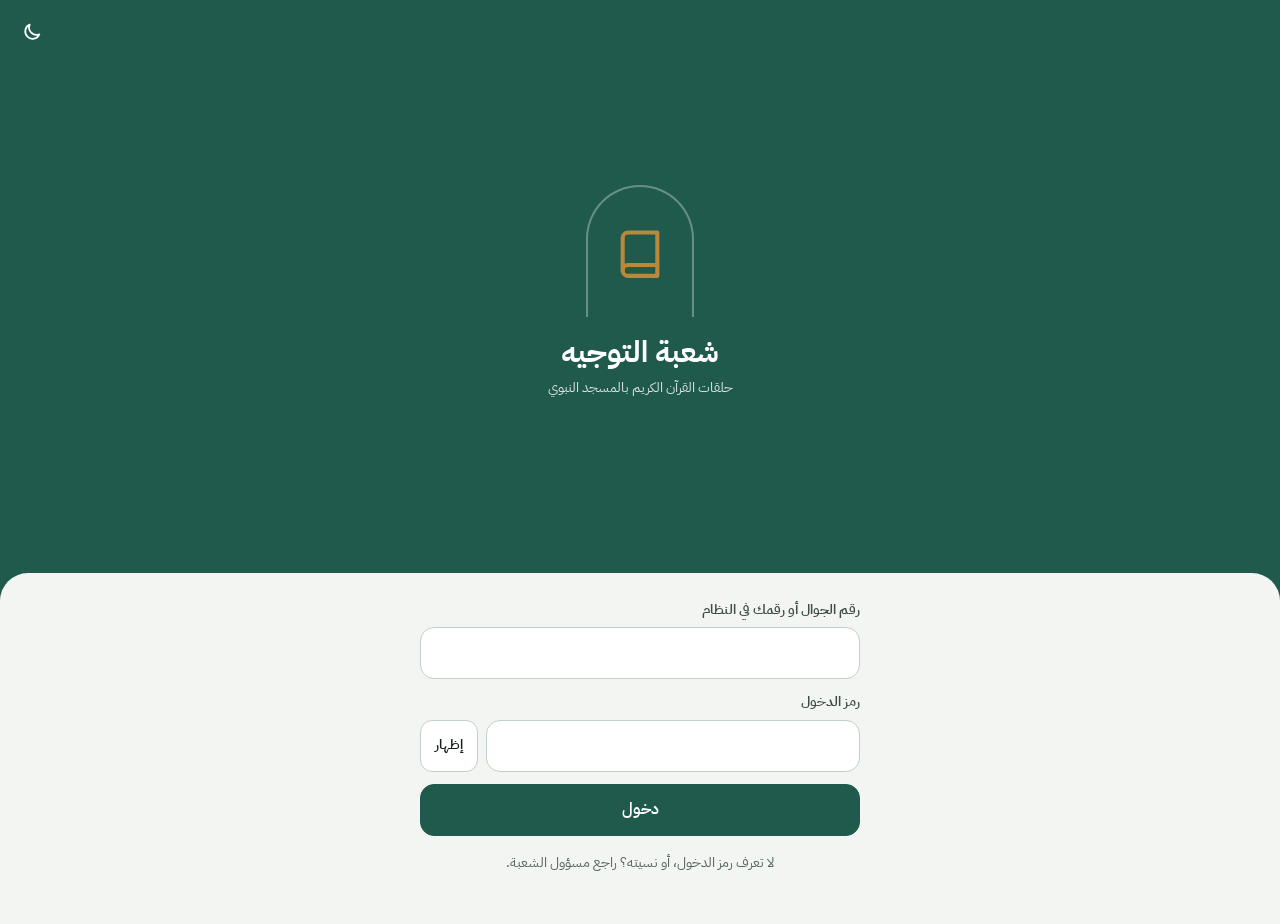
<file: index.html>
<!doctype html>
<html lang="ar" dir="rtl">
<head>
<meta charset="utf-8">
<meta name="tawjeeh-version" content="e7dfb1d891b5">
<meta name="viewport" content="width=device-width, initial-scale=1, viewport-fit=cover">
<meta name="theme-color" content="#1f5a4c">
<meta name="robots" content="noindex, nofollow">
<title>شعبة التوجيه</title>
<script>/* النهاري هو الأصل؛ الليلي فقط إن اختاره المستخدم من قبل (يُطبَّق قبل الرسم لتجنّب الوميض) */
try{if(localStorage.getItem('tawjeeh.theme')==='dark'){document.documentElement.dataset.theme='dark';document.querySelector('meta[name=theme-color]').content='#122a23'}}catch(e){}</script>
<link rel="stylesheet" href="v/e7dfb1d891b5/tokens.css">
<link rel="stylesheet" href="v/e7dfb1d891b5/style.css">
<link rel="modulepreload" href="v/e7dfb1d891b5/js/core.js">
<link rel="modulepreload" href="v/e7dfb1d891b5/js/version.js">
<link rel="modulepreload" href="v/e7dfb1d891b5/js/icons.js">
<link rel="modulepreload" href="v/e7dfb1d891b5/js/ctx.js">
<link rel="modulepreload" href="v/e7dfb1d891b5/js/home.js">
<link rel="modulepreload" href="v/e7dfb1d891b5/js/tlist.js">
<link rel="modulepreload" href="v/e7dfb1d891b5/js/sup_home.js">
<link rel="modulepreload" href="v/e7dfb1d891b5/js/queries.js">
<link rel="modulepreload" href="v/e7dfb1d891b5/js/charts.js">
<link rel="preload" href="v/e7dfb1d891b5/fonts/plex-arabic-400.woff2" as="font" type="font/woff2" crossorigin>
<script src="v/e7dfb1d891b5/config.js"></script>
<script>/* المرحلة 10ب: فتح الاتصال الآمن بخادم القاعدة مبكراً، بالتوازي مع تحميل ملفات الواجهة */
try{var l=document.createElement('link');l.rel='preconnect';l.href=window.TAWJEEH_CONFIG.url;l.crossOrigin='anonymous';document.head.appendChild(l)}catch(e){}</script>
</head>
<body>
<header id="top" hidden>
  <button id="back" class="icon" type="button" aria-label="رجوع" hidden><svg viewBox="0 0 24 24" width="24" height="24" fill="none" stroke="currentColor" stroke-width="2.2" stroke-linecap="round" stroke-linejoin="round" aria-hidden="true"><path d="M9 5l7 7-7 7"/></svg></button>
  <h1 id="title">شعبة التوجيه</h1>
  <span id="who"></span>
  <button id="theme" class="icon" type="button" aria-label="الوضع الليلي"></button>
</header>
<div id="ctx" hidden></div>
<div id="fnote" role="status" hidden></div>
<main id="view" tabindex="-1"><p class="loading" role="status">جارٍ التحميل…</p></main>
<nav id="nav" hidden aria-label="التنقل الرئيسي"></nav>
<div id="toasts" aria-live="polite"></div>
<noscript><p style="padding:20px">يلزم تفعيل الجافاسكربت لتشغيل الموقع.</p></noscript>
<script type="module" src="v/e7dfb1d891b5/js/app.js"></script>
</body>
</html>
</file>
<file: v/e7dfb1d891b5/tokens.css>
/* ملف الهوية الوحيد: الخط والألوان والمقاسات. مستوحى من «زياراتي» القديم.
   النهاري هو الأصل دائماً (حتى لو كان الجوال على الليلي)، والليلي باختيار المستخدم فقط: <html data-theme="dark"> */

/* الخط داخل الموقع: IBM Plex Sans Arabic (رخصة OFL في fonts/OFL.txt). ثلاثة أوزان، والنص يظهر فوراً بخط النظام حتى يكتمل */
@font-face{font-family:"Plex Arabic";font-style:normal;font-weight:400;font-display:swap;src:url(fonts/plex-arabic-400.woff2) format("woff2");
  unicode-range:U+0600-06FF,U+0750-077F,U+0870-088E,U+0890-0891,U+0897-08E1,U+08E3-08FF,U+200C-200E,U+2010-2011,U+204F,U+2E41,U+FB50-FDFF,U+FE70-FE74,U+FE76-FEFC}
@font-face{font-family:"Plex Arabic";font-style:normal;font-weight:600;font-display:swap;src:url(fonts/plex-arabic-600.woff2) format("woff2");
  unicode-range:U+0600-06FF,U+0750-077F,U+0870-088E,U+0890-0891,U+0897-08E1,U+08E3-08FF,U+200C-200E,U+2010-2011,U+204F,U+2E41,U+FB50-FDFF,U+FE70-FE74,U+FE76-FEFC}
@font-face{font-family:"Plex Arabic";font-style:normal;font-weight:700;font-display:swap;src:url(fonts/plex-arabic-700.woff2) format("woff2");
  unicode-range:U+0600-06FF,U+0750-077F,U+0870-088E,U+0890-0891,U+0897-08E1,U+08E3-08FF,U+200C-200E,U+2010-2011,U+204F,U+2E41,U+FB50-FDFF,U+FE70-FE74,U+FE76-FEFC}
@font-face{font-family:"Plex Arabic";font-style:normal;font-weight:400;font-display:swap;src:url(fonts/plex-latin-400.woff2) format("woff2");
  unicode-range:U+0000-00FF,U+2000-206F,U+2212,U+FEFF}
@font-face{font-family:"Plex Arabic";font-style:normal;font-weight:600;font-display:swap;src:url(fonts/plex-latin-600.woff2) format("woff2");
  unicode-range:U+0000-00FF,U+2000-206F,U+2212,U+FEFF}
@font-face{font-family:"Plex Arabic";font-style:normal;font-weight:700;font-display:swap;src:url(fonts/plex-latin-700.woff2) format("woff2");
  unicode-range:U+0000-00FF,U+2000-206F,U+2212,U+FEFF}

:root{
  color-scheme:light;
  --font:"Plex Arabic",system-ui,-apple-system,"SF Arabic","Geeza Pro","Noto Sans Arabic","Segoe UI",Tahoma,sans-serif;

  /* الأساس: الأخضر المسجدي والذهبي من القديم */
  --brand:#1f5a4c; --brand-2:#246b58; --brand-ink:#ffffff; --brand-soft:#e2eee9; --brand-deep:#163f35;
  --bar:#1f5a4c; --bar-ink:#ffffff; --bar-ink-2:rgba(255,255,255,.82);
  --gold:#b8893b; --gold-soft:#f6eddc; --gold-ink:#6e4e14;

  /* الورق والسطوح والحبر */
  --paper:#f3f5f2; --surface:#ffffff; --surface-2:#f8faf8; --sunk:#e9eeeb;
  --ink:#15211d; --ink-2:#3d4c45; --ink-3:#56655e; --line:#dde5e1; --line-2:#c3cfc9;

  /* ألوان الحالة (كل لون نص على خلفيته الناعمة ≥ 4.5:1) */
  --ok:#17703d;  --ok-soft:#e1f2e7;
  --warn:#7f5200; --warn-soft:#fbefdc;
  --bad:#b02a20; --bad-soft:#fbe6e3;
  --info:#1a56ad; --info-soft:#e3edfb;
  /* الاختيار المؤكد (زر التقييم المختار) وعدّاد مدة الزيارة (2026-11-25) */
  --sel:#17703d; --sel-ink:#ffffff; --sel-ring:#0f5a2f;
  --timer-over:#b45309; --timer-over-soft:#fdeedd;

  /* ألوان الرسوم */
  --ch-1:#2c7a64; --ch-2:#c8963f; --ch-3:#8fb5a8; --ch-4:#5b6a72; --ch-track:#e6ece9;

  /* المسافات والزوايا والظلال */
  --s1:4px; --s2:8px; --s3:12px; --s4:16px; --s5:20px; --s6:24px; --s8:32px;
  --r-s:10px; --r-m:16px; --r-l:22px; --r-xl:28px; --r-pill:999px;
  --shadow:0 1px 2px rgba(21,33,29,.05),0 6px 18px -10px rgba(21,33,29,.16);
  --shadow-lg:0 -10px 40px -10px rgba(21,33,29,.35);
  --scrim:rgba(10,20,17,.48);

  /* النصوص (واضحة للجوال) */
  --fs-xs:12.5px; --fs-s:14px; --fs-m:16px; --fs-l:17.5px; --fs-xl:20px; --fs-2xl:26px; --fs-3xl:44px;

  /* اللمس والهيكل */
  --tap:52px; --top-h:56px; --tab-h:64px; --maxw:640px;
  --safe-b:env(safe-area-inset-bottom,0px); --safe-t:env(safe-area-inset-top,0px);
  --dur:180ms; --ease:cubic-bezier(.2,.8,.3,1);
}

/* الليلي: باختيار المستخدم فقط */
:root[data-theme="dark"]{
  color-scheme:dark;
  --brand:#3e9c82; --brand-2:#6cc7aa; --brand-ink:#05140f; --brand-soft:#173a31; --brand-deep:#0f2a23;
  --bar:#122a23; --bar-ink:#e8f2ee; --bar-ink-2:rgba(232,242,238,.78);
  --gold:#d6a654; --gold-soft:#3a2d14; --gold-ink:#f2cd85;
  --paper:#0d1412; --surface:#151f1b; --surface-2:#1a2621; --sunk:#212e28;
  --ink:#e7efeb; --ink-2:#c3d0ca; --ink-3:#9aaba3; --line:#26342e; --line-2:#36473f;
  --ok:#6fd49c;  --ok-soft:#14331f;
  --warn:#f0bd5e; --warn-soft:#3a2b0e;
  --bad:#ff9087; --bad-soft:#3d1a17;
  --info:#8ab8ff; --info-soft:#15284a;
  --sel:#3fb874; --sel-ink:#04140b; --sel-ring:#8be3b2;
  --timer-over:#f6a04d; --timer-over-soft:#3b2410;
  --ch-1:#4fb393; --ch-2:#d9a957; --ch-3:#2f5c50; --ch-4:#7d8d95; --ch-track:#24312b;
  --shadow:0 1px 2px rgba(0,0,0,.3);
  --shadow-lg:0 -10px 40px -10px rgba(0,0,0,.7);
  --scrim:rgba(0,0,0,.6);
}
</file>
<file: v/e7dfb1d891b5/style.css>
/* المكونات. كل الألوان والمقاسات من tokens.css — لا قيم لونية مباشرة هنا إلا للضرورة. */
*{box-sizing:border-box;-webkit-tap-highlight-color:transparent}
html{font-size:16px;-webkit-text-size-adjust:100%;background:var(--paper)}
body{margin:0;background:var(--paper);color:var(--ink);font-family:var(--font);font-size:var(--fs-m);line-height:1.6;
  -webkit-font-smoothing:antialiased;text-rendering:optimizeLegibility;
  padding-bottom:calc(var(--tab-h) + var(--safe-b) + 20px)}
body.nonav{padding-bottom:24px}
button,input,select,textarea{font:inherit;color:inherit}
button{cursor:pointer}
h1,h2,h3{margin:0;line-height:1.4;font-weight:700}
h2{font-size:var(--fs-l)} h3{font-size:var(--fs-m)}
.card>b:first-child+.list-item{margin-top:6px}
p{margin:0 0 var(--s2)}
a{color:var(--brand-2)}
:focus-visible{outline:2.5px solid var(--gold);outline-offset:2px;border-radius:8px}
::selection{background:var(--brand-soft)}
.ico{display:inline-flex;flex:none;line-height:0}
[hidden]{display:none!important}
.sr{position:absolute!important;width:1px;height:1px;overflow:hidden;clip:rect(0 0 0 0);white-space:nowrap}

/* ---------- الشريط العلوي ---------- */
#top{position:sticky;top:0;z-index:30;display:flex;align-items:center;gap:var(--s1);background:var(--bar);color:var(--bar-ink);
  padding:var(--safe-t) var(--s2) 0;min-height:calc(var(--top-h) + var(--safe-t))}
#top h1{font-size:var(--fs-l);flex:1;min-width:0;white-space:nowrap;overflow:hidden;text-overflow:ellipsis;padding-inline-start:var(--s2)}
#top .icon{display:grid;place-items:center;background:transparent;border:0;color:inherit;width:var(--tap);height:var(--tap);flex:none;border-radius:14px;padding:0}
#top .icon:active{background:rgba(255,255,255,.14)}
#top #back:not([hidden])+h1{padding-inline-start:0}
body.on-home #who{display:none}
#who{font-size:var(--fs-xs);color:var(--bar-ink-2);max-width:34%;white-space:nowrap;overflow:hidden;text-overflow:ellipsis;font-weight:600}

/* ---------- المحتوى ---------- */
#view{max-width:var(--maxw);margin:0 auto;padding:var(--s4) var(--s4) var(--s5);outline:none;overflow-x:clip}
#view>div{animation:enter var(--dur) var(--ease)}
@keyframes enter{from{opacity:0;transform:translateY(6px)}to{opacity:1;transform:none}}
.section-h{display:flex;align-items:center;gap:var(--s2);margin:var(--s5) 0 var(--s2)}
.section-h h2{font-size:var(--fs-m);flex:1}
.section-h .link{font-size:var(--fs-s);font-weight:600;text-decoration:none;min-height:var(--tap);display:inline-flex;align-items:center}
.title-row{display:flex;align-items:center;justify-content:space-between;gap:var(--s2);margin:var(--s2) 0 var(--s3)}
.title-row h2{font-size:var(--fs-l)}

/* ---------- شريط التبويبات السفلي (كالقديم) ---------- */
#nav{position:fixed;bottom:0;left:50%;transform:translateX(-50%);width:100%;max-width:var(--maxw);z-index:30;display:flex;
  background:color-mix(in srgb,var(--surface) 92%,transparent);-webkit-backdrop-filter:blur(14px);backdrop-filter:blur(14px);
  border-top:1px solid var(--line);padding:4px 6px calc(4px + var(--safe-b))}
#nav a{flex:1;min-width:0;display:flex;flex-direction:column;align-items:center;justify-content:center;gap:2px;min-height:56px;position:relative;
  text-decoration:none;color:var(--ink-3);font-size:var(--fs-xs);font-weight:600;border-radius:14px}
#nav a .ico{transition:transform var(--dur) var(--ease)}
#nav a[aria-current="page"]{color:var(--brand-2)}
#nav a[aria-current="page"] .ico{transform:translateY(-1px)}
#nav a[aria-current="page"]::before{content:"";position:absolute;top:-5px;width:28px;height:3px;border-radius:0 0 4px 4px;background:var(--brand-2)}
#nav a:active{background:var(--sunk)}
#nav .nb{position:absolute;top:5px;inset-inline-end:calc(50% - 24px);min-width:18px;height:18px;border-radius:9px;background:var(--bad);color:#fff;
  font-size:11px;line-height:18px;text-align:center;padding:0 5px;font-weight:700}

/* ---------- البطاقات ---------- */
.card{background:var(--surface);border:1px solid var(--line);border-radius:var(--r-m);padding:var(--s4);margin:0 0 var(--s3);box-shadow:var(--shadow);min-width:0;overflow-wrap:anywhere}
.card h2{font-size:var(--fs-m);margin-bottom:var(--s2)}
.card.tap{cursor:pointer;transition:transform .12s,background var(--dur)}
.card.tap:active{transform:scale(.985);background:var(--surface-2)}
.card.flat{box-shadow:none}
.muted{color:var(--ink-3)}
.small{font-size:var(--fs-s)}
.xs{font-size:var(--fs-xs)}
.row{display:flex;gap:var(--s2);align-items:center;flex-wrap:wrap}
.row>*{min-width:0}
.row.between{justify-content:space-between}
.row.nowrap{flex-wrap:nowrap}
.grow{flex:1;min-width:0}
.stack>*+*{margin-top:var(--s2)}
.ellip{white-space:nowrap;overflow:hidden;text-overflow:ellipsis}
.tnum,.num{font-variant-numeric:tabular-nums}
.num{font-weight:700;direction:ltr;unicode-bidi:isolate;display:inline-block;max-width:100%;word-break:break-all}
.ltr{direction:ltr;unicode-bidi:isolate;display:inline-block}

/* ---------- الأزرار ---------- */
.btn{display:inline-flex;align-items:center;justify-content:center;gap:var(--s2);min-height:var(--tap);padding:10px 18px;border-radius:14px;
  border:1.5px solid var(--line-2);background:var(--surface);color:var(--ink);font-weight:600;font-size:var(--fs-m);cursor:pointer;
  text-align:center;text-decoration:none;line-height:1.35;transition:transform .1s,background var(--dur),opacity var(--dur)}
.btn:active{transform:scale(.97)}
.btn.primary{background:var(--brand);border-color:var(--brand);color:var(--brand-ink)}
.btn.soft{background:var(--brand-soft);border-color:transparent;color:var(--brand-2)}
.btn.gold{background:var(--gold);border-color:var(--gold);color:#fff}
.btn.danger{background:var(--bad-soft);border-color:transparent;color:var(--bad)}
.btn.ghost{background:transparent;border-color:transparent;color:var(--brand-2)}
.btn.block{display:flex;width:100%}
.btn.sm{padding:6px 14px;font-size:var(--fs-s);border-radius:12px}
.btn[disabled]{opacity:.5;pointer-events:none}
.btn .ico svg{width:20px;height:20px}
.btns{display:grid;grid-template-columns:repeat(auto-fit,minmax(132px,1fr));gap:var(--s2)}

/* ---------- الحقول ---------- */
.field{display:block;margin:0 0 var(--s3)}
.field>span{display:block;font-weight:600;margin-bottom:6px;font-size:var(--fs-s);color:var(--ink-2)}
.field small{display:block;color:var(--ink-3);margin-top:4px;font-size:var(--fs-xs)}
input[type=text],input[type=search],input[type=password],input[type=tel],input[type=date],input[type=time],input[type=number],select,textarea{
  width:100%;min-height:var(--tap);padding:10px 14px;border-radius:14px;border:1.5px solid var(--line-2);background-color:var(--surface);
  font-size:var(--fs-m);color:var(--ink);transition:border-color var(--dur),box-shadow var(--dur)}
input::placeholder,textarea::placeholder{color:var(--ink-3);opacity:1}
textarea{min-height:96px;line-height:1.6;resize:vertical}
input:focus,select:focus,textarea:focus{outline:none;border-color:var(--brand-2);box-shadow:0 0 0 3px color-mix(in srgb,var(--brand-2) 22%,transparent)}
input[type=search]{padding-inline-start:46px;-webkit-appearance:none;appearance:none;background-repeat:no-repeat;background-position:right 14px center;background-size:20px 20px;
  background-image:url("data:image/svg+xml,%3Csvg xmlns='http://www.w3.org/2000/svg' viewBox='0 0 24 24' fill='none' stroke='%2356655e' stroke-width='2' stroke-linecap='round'%3E%3Ccircle cx='11' cy='11' r='7'/%3E%3Cpath d='m20 20-3.5-3.5'/%3E%3C/svg%3E")}
input[type=search]::-webkit-search-decoration{-webkit-appearance:none}
select{-webkit-appearance:none;appearance:none;padding-inline-end:40px;text-overflow:ellipsis;background-repeat:no-repeat;background-position:left 14px center;background-size:16px 16px;
  background-image:url("data:image/svg+xml,%3Csvg xmlns='http://www.w3.org/2000/svg' viewBox='0 0 24 24' fill='none' stroke='%2356655e' stroke-width='2.4' stroke-linecap='round' stroke-linejoin='round'%3E%3Cpath d='m6 9 6 6 6-6'/%3E%3C/svg%3E")}
:root[data-theme="dark"] input[type=search]{background-image:url("data:image/svg+xml,%3Csvg xmlns='http://www.w3.org/2000/svg' viewBox='0 0 24 24' fill='none' stroke='%239aaba3' stroke-width='2' stroke-linecap='round'%3E%3Ccircle cx='11' cy='11' r='7'/%3E%3Cpath d='m20 20-3.5-3.5'/%3E%3C/svg%3E")}
:root[data-theme="dark"] select{background-image:url("data:image/svg+xml,%3Csvg xmlns='http://www.w3.org/2000/svg' viewBox='0 0 24 24' fill='none' stroke='%239aaba3' stroke-width='2.4' stroke-linecap='round' stroke-linejoin='round'%3E%3Cpath d='m6 9 6 6 6-6'/%3E%3C/svg%3E")}
.pwrow{display:flex;gap:var(--s2)}.pwrow input{flex:1;min-width:0}
.filters{display:grid;grid-template-columns:repeat(2,minmax(0,1fr));gap:var(--s2);margin-bottom:var(--s2)}
.filters>*,.filters .field>*{min-width:0;max-width:100%}
.filters .full{grid-column:1/-1}
.filters select{font-size:var(--fs-s);font-weight:600}
@media(min-width:620px){.filters{grid-template-columns:repeat(4,1fr)}.filters .full{grid-column:span 2}}
.filters.f3{grid-template-columns:repeat(3,minmax(0,1fr))}
.filters.f3 select{padding-inline:10px 30px;background-position:left 10px center;background-size:14px 14px;font-size:13.5px}
@media(min-width:620px){.filters.f3{grid-template-columns:2fr 1fr 1fr 1fr}.filters.f3 .full{grid-column:auto}}
input[type=checkbox]{width:26px;height:26px;flex:none;accent-color:var(--brand)}
.check{display:inline-flex;align-items:center;justify-content:center;gap:var(--s2);min-width:var(--tap);min-height:var(--tap);cursor:pointer;font-weight:600}

/* ---------- الشرائح: مساحة لمس 52 وحبة أنيقة بداخلها ---------- */
.chips{display:flex;gap:6px;overflow-x:auto;margin:0 calc(-1*var(--s4)) var(--s2);padding:0 var(--s4);scrollbar-width:none}
.chips::-webkit-scrollbar{display:none}
.chip{position:relative;isolation:isolate;flex:0 0 auto;min-height:var(--tap);padding:0 16px;border:0;background:none;cursor:pointer;
  font-weight:600;font-size:var(--fs-s);color:var(--ink-2);white-space:nowrap}
.chip::before{content:"";position:absolute;inset:7px 0;z-index:-1;border-radius:var(--r-pill);background:var(--surface);border:1.5px solid var(--line-2);transition:background var(--dur),border-color var(--dur)}
.chip[aria-pressed="true"],.chip[aria-selected="true"]{color:var(--brand-ink)}
.chip[aria-pressed="true"]::before,.chip[aria-selected="true"]::before{background:var(--brand);border-color:var(--brand)}

/* ---------- المقطّع: أنماط الصفحة (كالقديم) ---------- */
.seg{display:flex;gap:4px;background:var(--sunk);border-radius:16px;padding:4px;margin:0 0 var(--s3);overflow-x:auto;scrollbar-width:none}
.seg::-webkit-scrollbar{display:none}
.seg button{flex:1 0 auto;min-height:var(--tap);padding:0 14px;border:0;border-radius:12px;background:transparent;font-weight:600;font-size:var(--fs-s);
  color:var(--ink-2);white-space:nowrap;display:inline-flex;align-items:center;justify-content:center;gap:6px;transition:background var(--dur),color var(--dur)}
.seg button[aria-selected="true"]{background:var(--surface);color:var(--ink);box-shadow:0 1px 3px rgba(0,0,0,.12)}
.seg button .ico svg{width:18px;height:18px}
.seg.grid{display:grid;grid-template-columns:repeat(3,1fr);overflow:visible}
.seg.grid button{flex-direction:column;gap:2px;min-height:60px;padding:6px 4px;white-space:normal;line-height:1.3;font-size:var(--fs-xs)}
.seg.grid button .ico svg{width:20px;height:20px}

/* ---------- الشارات ---------- */
.badge{display:inline-flex;align-items:center;gap:4px;padding:2px 10px;border-radius:var(--r-pill);font-size:var(--fs-xs);font-weight:700;
  background:var(--brand-soft);color:var(--brand-2);max-width:100%;white-space:normal;overflow-wrap:anywhere;line-height:1.5}
.badge.ok{background:var(--ok-soft);color:var(--ok)}
.badge.warn{background:var(--warn-soft);color:var(--warn)}
.badge.bad{background:var(--bad-soft);color:var(--bad)}
.badge.info{background:var(--info-soft);color:var(--info)}
.badge.gray{background:var(--sunk);color:var(--ink-2)}
.dot{width:9px;height:9px;border-radius:50%;display:inline-block;flex:none}

/* ---------- بطاقات الأرقام ---------- */
.stats{display:grid;grid-template-columns:repeat(2,1fr);gap:10px;margin-bottom:var(--s3)}
@media(min-width:560px){.stats{grid-template-columns:repeat(3,1fr)}}
.stat{position:relative;display:flex;flex-direction:column;justify-content:flex-end;gap:2px;background:var(--surface);border:1px solid var(--line);border-radius:var(--r-m);
  padding:14px 14px 12px;min-height:104px;box-shadow:var(--shadow);text-decoration:none;color:inherit;overflow:hidden}
.stat b{font-size:var(--fs-2xl);line-height:1.15;font-weight:700;font-variant-numeric:tabular-nums;color:var(--ink)}
.stat span{color:var(--ink-3);font-size:var(--fs-s);font-weight:600;line-height:1.35}
.stat .ico{position:absolute;top:12px;inset-inline-start:12px;width:34px;height:34px;border-radius:11px;display:grid;place-items:center;background:var(--brand-soft);color:var(--brand-2)}
.stat .ico svg{width:19px;height:19px}
.stat.warn b{color:var(--warn)} .stat.warn .ico{background:var(--warn-soft);color:var(--warn)}
.stat.bad b{color:var(--bad)} .stat.bad .ico{background:var(--bad-soft);color:var(--bad)}
.stat.info .ico{background:var(--info-soft);color:var(--info)}
.stat.gold .ico{background:var(--gold-soft);color:var(--gold-ink)}
a.stat{transition:transform .12s}
a.stat:active{transform:scale(.97)}
a.stat::after{content:"";position:absolute;top:25px;left:18px;width:8px;height:8px;border-left:2px solid var(--ink-3);border-bottom:2px solid var(--ink-3);transform:rotate(45deg);opacity:.5}
.stats.two{grid-template-columns:repeat(2,1fr)}
.stats.compact{grid-template-columns:repeat(3,1fr);gap:8px}
.stats.compact .stat{min-height:0;padding:10px 10px 8px}
.stats.compact .stat b{font-size:var(--fs-xl)}
.stats.compact .stat span{font-size:var(--fs-xs)}
button.stat{font:inherit;text-align:start;cursor:pointer;min-height:var(--tap)}
button.stat[aria-pressed="true"]{border-color:var(--brand-2);box-shadow:inset 0 0 0 1.5px var(--brand-2)}

.bar{height:8px;border-radius:99px;background:var(--ch-track);overflow:hidden}
.bar>i{display:block;height:100%;border-radius:99px;background:var(--ch-1)}
.kv{display:grid;grid-template-columns:auto 1fr;gap:8px 14px;margin:var(--s1) 0}
.kv dt{color:var(--ink-3);font-size:var(--fs-s)}.kv dd{margin:0;font-weight:600;overflow-wrap:anywhere;min-width:0}
.list-item{padding:var(--s3) 0;border-top:1px solid var(--line);min-width:0;overflow-wrap:anywhere}
.list-item:first-child{border-top:0}
details{margin-top:var(--s2)}
details>summary{min-height:var(--tap);display:flex;align-items:center;gap:var(--s2);cursor:pointer;list-style:none;font-weight:600}
details>summary::-webkit-details-marker{display:none}
details>summary::after{content:"";width:8px;height:8px;border-inline-start:2px solid var(--ink-3);border-bottom:2px solid var(--ink-3);transform:rotate(-45deg);margin-inline-start:auto;transition:transform var(--dur)}
details[open]>summary::after{transform:rotate(135deg)}

/* ---------- صف الحلقة (من «إسناد المعلمين» القديم) ---------- */
.hq{display:flex;gap:var(--s3);align-items:flex-start}
.hq .no{flex:none;width:66px;text-align:center;font-weight:700;font-size:var(--fs-m);background:var(--surface-2);border:1px solid var(--line);
  border-radius:12px;padding:6px 4px 4px;font-variant-numeric:tabular-nums;line-height:1.25;word-break:break-all}
.hq .no small{display:block;font-size:11px;font-weight:600;color:var(--ink-3)}
.hq .no.mine{background:var(--ok-soft);border-color:transparent;color:var(--ok)}
.hq .no.free{background:var(--gold-soft);border-color:transparent;color:var(--gold-ink)}
.hq .no.off{background:var(--sunk);color:var(--ink-3)}
.hq .bd{flex:1;min-width:0}
.hq .ln{display:flex;gap:6px;align-items:baseline;font-size:var(--fs-s);line-height:1.6}
.hq .ln .k{color:var(--ink-3);flex:none}
.hq .ln b{font-weight:600;min-width:0;overflow-wrap:anywhere}
.hq .meta{font-size:var(--fs-xs);color:var(--ink-3);font-weight:600;margin-bottom:2px;display:flex;gap:6px;flex-wrap:wrap;align-items:center}
.hq .tags{display:flex;gap:4px;flex-wrap:wrap}
.missing{color:var(--bad);font-weight:700}
.free-t{color:var(--warn);font-weight:700}

/* ---------- المعلم ---------- */
.avatar{width:44px;height:44px;border-radius:50%;display:grid;place-items:center;font-weight:700;font-size:var(--fs-l);flex:none;
  background:var(--brand-soft);color:var(--brand-2)}
.avatar.w{background:var(--gold-soft);color:var(--gold-ink)}
.hchips{display:flex;flex-wrap:wrap;gap:6px;margin:var(--s2) 0 0}
.hchips span{font-size:var(--fs-xs);font-weight:600;background:var(--sunk);color:var(--ink-2);border-radius:9px;padding:3px 9px;font-variant-numeric:tabular-nums}
.hchips span.alt{background:var(--gold-soft);color:var(--gold-ink)}
.count-line{font-size:var(--fs-xs);color:var(--ink-3);font-weight:600;margin:0 2px var(--s2);min-height:20px}

/* ---------- قائمة «المزيد» ---------- */
.menu{background:var(--surface);border:1px solid var(--line);border-radius:var(--r-m);overflow:hidden;margin-bottom:var(--s3);box-shadow:var(--shadow)}
.menu>a,.menu>button{display:flex;align-items:center;gap:var(--s3);width:100%;min-height:64px;padding:10px var(--s4);border:0;border-bottom:1px solid var(--line);
  background:none;text-align:start;text-decoration:none;color:var(--ink);font-weight:600}
.menu>:last-child{border-bottom:0}
.menu>a:active,.menu>button:active{background:var(--surface-2)}
.menu .ic{width:40px;height:40px;border-radius:12px;display:grid;place-items:center;background:var(--brand-soft);color:var(--brand-2);flex:none}
.menu .ic.bad{background:var(--bad-soft);color:var(--bad)}
.menu .ic.gold{background:var(--gold-soft);color:var(--gold-ink)}
.menu .t{flex:1;min-width:0}
.menu .t small{display:block;font-weight:400;color:var(--ink-3);font-size:var(--fs-xs);line-height:1.5}
.menu .chev{color:var(--ink-3)}
.menu .danger{color:var(--bad)}

/* مفتاح التبديل */
.toggle{position:relative;width:52px;height:32px;border-radius:99px;background:var(--line-2);flex:none;transition:background var(--dur)}
.toggle::after{content:"";position:absolute;top:3px;right:3px;width:26px;height:26px;border-radius:50%;background:#fff;box-shadow:0 1px 3px rgba(0,0,0,.3);transition:right var(--dur) var(--ease)}
[aria-checked="true"] .toggle{background:var(--brand)}
[aria-checked="true"] .toggle::after{right:23px}

/* ---------- مفتاح الصلاحية والمصفوفة ---------- */
.switch{display:inline-flex;align-items:center;gap:var(--s2);min-height:var(--tap);min-width:112px;padding:6px 14px;border-radius:var(--r-pill);border:2px solid var(--line-2);
  background:var(--surface);font-weight:700;cursor:pointer;justify-content:center}
.switch.on{background:var(--ok-soft);border-color:var(--ok);color:var(--ok)}
.switch.off{background:var(--bad-soft);border-color:var(--bad);color:var(--bad)}
.switch .dot{width:14px;height:14px;border-radius:50%;background:currentColor}
.matrix{width:100%;border-collapse:separate;border-spacing:0}
.matrix th,.matrix td{padding:8px 6px;border-bottom:1px solid var(--line);text-align:center;vertical-align:middle}
.matrix th:first-child,.matrix td:first-child{text-align:right;position:sticky;right:0;background:var(--surface)}
.matrix thead th{position:sticky;top:0;background:var(--surface);font-size:var(--fs-s)}
.scroll-x{overflow-x:auto;-webkit-overflow-scrolling:touch}

/* ---------- الورقة السفلية ---------- */
.overlay{position:fixed;inset:0;background:var(--scrim);z-index:50;display:flex;align-items:flex-end;justify-content:center;animation:fade var(--dur)}
.sheet{background:var(--surface);color:var(--ink);width:100%;max-width:var(--maxw);max-height:90vh;overflow:auto;border-radius:24px 24px 0 0;
  padding:8px var(--s4) calc(var(--s4) + var(--safe-b));box-shadow:var(--shadow-lg);animation:up 220ms var(--ease);overscroll-behavior:contain}
.sheet .grab{width:42px;height:5px;border-radius:5px;background:var(--line-2);margin:4px auto 14px}
.sheet h2{font-size:var(--fs-l);margin-bottom:var(--s3)}
.sheet .actions{display:grid;grid-template-columns:1fr 1fr;gap:var(--s2);margin-top:var(--s4)}
.sheet .actions.one{grid-template-columns:1fr}
@keyframes up{from{transform:translateY(40px);opacity:.4}to{transform:none;opacity:1}}
@keyframes fade{from{opacity:0}}
@media(min-width:700px){.overlay{align-items:center}.sheet{border-radius:24px}.sheet .grab{display:none}}

#toasts{position:fixed;left:12px;right:12px;bottom:calc(var(--tab-h) + var(--safe-b) + 14px);z-index:60;display:flex;flex-direction:column;gap:var(--s2);pointer-events:none;align-items:center}
body.nonav #toasts{bottom:calc(var(--safe-b) + 20px)}
.toast{background:var(--ink);color:var(--paper);padding:12px 18px;border-radius:14px;max-width:560px;font-weight:600;font-size:var(--fs-s);box-shadow:0 6px 20px rgba(0,0,0,.25);animation:up var(--dur) var(--ease)}
.toast.bad{background:var(--bad);color:#fff}
.toast.ok{background:var(--brand);color:var(--brand-ink)}
:root[data-theme="dark"] .toast.bad{color:#1a0705}

/* ---------- الدخول (كالقديم: صفحة خضراء وقوس ذهبي وصندوق ورقي) ---------- */
body.nonav #view{padding:0;max-width:none}
.login{position:relative;min-height:100vh;min-height:100dvh;display:flex;flex-direction:column;background:var(--bar);color:var(--bar-ink)}
.login .top{flex:1;display:flex;flex-direction:column;align-items:center;justify-content:center;padding:calc(40px + var(--safe-t)) 24px 28px;text-align:center}
.login .mark{width:108px;height:132px;border:2px solid rgba(255,255,255,.32);border-bottom:0;border-radius:108px 108px 0 0;display:grid;place-items:center;margin-bottom:16px;color:var(--gold)}
.login .mark svg{width:52px;height:52px}
.login h1{font-size:30px;line-height:1.25}
.login .top p{color:var(--bar-ink-2);margin:6px 0 0;font-size:var(--fs-s)}
.login .box{background:var(--paper);color:var(--ink);border-radius:var(--r-xl) var(--r-xl) 0 0;padding:26px 20px calc(26px + var(--safe-b))}
.login .box .in{max-width:440px;margin:0 auto}
.login .theme-fab{position:absolute;top:calc(6px + var(--safe-t));left:6px;width:var(--tap);height:var(--tap);display:grid;place-items:center;border:0;background:none;color:var(--bar-ink);border-radius:14px}
.auth{max-width:440px;margin:0 auto;padding-top:var(--s2)}
.pick{display:flex;align-items:center;gap:var(--s3);width:100%;text-align:start;padding:8px 14px;border:1.5px solid var(--line);border-radius:14px;background:var(--surface);
  margin-top:var(--s2);font-weight:600;min-height:var(--tap);cursor:pointer;color:var(--ink)}
.pick:active{background:var(--brand-soft)}
.pick .avatar{width:36px;height:36px;font-size:var(--fs-m)}
.err{background:var(--bad-soft);color:var(--bad);border-radius:14px;padding:10px 14px;margin:var(--s2) 0;font-weight:600}
.note{background:var(--gold-soft);color:var(--gold-ink);border-radius:14px;padding:10px 14px;margin:var(--s2) 0;font-size:var(--fs-s);font-weight:600}
.hint{display:flex;gap:var(--s2);align-items:flex-start;background:var(--info-soft);color:var(--info);border-radius:14px;padding:10px 14px;margin:0 0 var(--s3);font-size:var(--fs-s);font-weight:600;line-height:1.6}
.hint .ico{margin-top:2px}
.sticky-bar{position:sticky;bottom:calc(var(--tab-h) + var(--safe-b) + 8px);z-index:10;background:var(--surface);border:1px solid var(--line);border-radius:var(--r-m);padding:10px;box-shadow:0 4px 18px rgba(0,0,0,.16);margin-top:10px}

/* ---------- هيكل التحميل والحالة الفارغة ---------- */
.loading{display:block;color:transparent;font-size:0;line-height:0;padding:2px 0 0;margin:0 0 var(--s3);min-height:238px;user-select:none}
.loading::before{content:"";display:block;height:70px;border-radius:var(--r-m);background:var(--sunk);
  box-shadow:0 84px 0 0 var(--sunk),0 168px 0 0 var(--sunk);animation:pulse 1.1s ease-in-out infinite}
@keyframes pulse{50%{opacity:.5}}
.empty{text-align:center;padding:36px 20px 28px;color:var(--ink-3);font-weight:600;font-size:var(--fs-s)}
.empty::before{content:"";display:block;width:52px;height:52px;margin:0 auto 10px;border-radius:16px;background-color:var(--sunk);background-repeat:no-repeat;background-position:center;background-size:26px;
  background-image:url("data:image/svg+xml,%3Csvg xmlns='http://www.w3.org/2000/svg' viewBox='0 0 24 24' fill='none' stroke='%2385938d' stroke-width='1.9' stroke-linecap='round' stroke-linejoin='round'%3E%3Cpath d='M3 13h5l1.5 3h5L16 13h5'/%3E%3Cpath d='M5 5h14l2 8v6H3v-6z'/%3E%3C/svg%3E")}

/* ---------- الرئيسية: المحراب ---------- */
.hero{background:var(--bar);color:var(--bar-ink);margin:calc(-1*var(--s4)) calc(-1*var(--s4)) 0;padding:6px var(--s4) 0}
.hero::after{content:"";display:block;height:22px;background:var(--paper);border-radius:22px 22px 0 0;margin:0 calc(-1*var(--s4))}
.arch{border:1.5px solid rgba(255,255,255,.28);border-bottom:0;border-radius:200px 200px 0 0;padding:20px 18px 12px;text-align:center;margin:0 auto;max-width:280px}
.arch .day{font-size:var(--fs-3xl);line-height:1;font-weight:700;font-variant-numeric:tabular-nums}
.arch .month{font-size:var(--fs-l);font-weight:700;margin-top:4px}
.arch .wd{font-size:var(--fs-xs);color:var(--bar-ink-2);margin-top:2px}
.hero .greet{font-size:var(--fs-s);color:var(--bar-ink-2);text-align:center;margin-top:10px}
.hero .greet b{color:var(--bar-ink)}
.hero .roles{display:flex;justify-content:center;gap:6px;flex-wrap:wrap;padding:6px 0 4px}
.hero .roles span{font-size:var(--fs-xs);font-weight:600;background:rgba(255,255,255,.14);color:var(--bar-ink);border-radius:99px;padding:2px 10px}

/* ---------- الرسوم ---------- */
.chart h2{display:flex;align-items:center;gap:var(--s2)}
.chart h2 .ico{color:var(--brand-2)}
.chart .sub{font-size:var(--fs-xs);color:var(--ink-3);margin:-4px 0 var(--s3);font-weight:600}
.donut{display:flex;align-items:center;gap:var(--s4)}
.donut svg{flex:none;width:128px;height:128px}
.donut svg a:active path{opacity:.75}
.legend{flex:1;min-width:0;display:flex;flex-direction:column}
.legend>a,.legend>div{display:flex;align-items:center;gap:var(--s2);min-height:var(--tap);text-decoration:none;color:var(--ink);border-bottom:1px dashed var(--line);font-size:var(--fs-s)}
.legend>:last-child{border-bottom:0}
.legend .lb{flex:1;min-width:0;font-weight:600}
.legend .v{font-weight:700;font-variant-numeric:tabular-nums}
.legend .p{font-size:var(--fs-xs);color:var(--ink-3);min-width:34px;text-align:left;font-variant-numeric:tabular-nums}
.cols{display:flex;align-items:flex-end;gap:3px;height:200px}
.cols>a,.cols>div{flex:1;min-width:0;height:100%;display:flex;flex-direction:column;align-items:center;justify-content:flex-end;text-decoration:none;color:var(--ink);border-radius:10px;padding-bottom:2px}
.cols>a:active{background:var(--sunk)}
.cols .v{font-size:11.5px;font-weight:700;font-variant-numeric:tabular-nums;margin-bottom:3px}
.cols svg{width:100%;max-width:28px;display:block}
.cols .lb{font-size:11.5px;line-height:1.3;color:var(--ink-3);font-weight:600;text-align:center;margin-top:6px;white-space:nowrap;overflow-wrap:normal;word-break:keep-all;height:16px}
.cols.stagger{height:216px}
.cols.stagger>:nth-child(even) .lb{margin-top:24px}
.cols.stagger>:nth-child(odd) .lb{margin-bottom:18px}
.hbars>a,.hbars>div{display:block;text-decoration:none;color:var(--ink);padding:8px 0;min-height:var(--tap);border-bottom:1px dashed var(--line)}
.hbars>:last-child{border-bottom:0}
.hbars>a:active{background:var(--surface-2)}
.hbars .t{display:flex;align-items:baseline;gap:var(--s2);font-size:var(--fs-s);margin-bottom:6px}
.hbars .t .lb{flex:1;min-width:0;font-weight:600;overflow-wrap:anywhere}
.hbars .t .v{font-weight:700;font-variant-numeric:tabular-nums}
.hbars .t .x{font-size:var(--fs-xs);color:var(--warn);font-weight:700;font-variant-numeric:tabular-nums}
.hbars svg{display:block;width:100%;height:10px}
.keys{display:flex;flex-wrap:wrap;gap:6px 14px;font-size:var(--fs-xs);color:var(--ink-2);margin:0 0 var(--s2);font-weight:600}
.keys span{display:inline-flex;align-items:center;gap:6px}
.chart .more-btn{margin-top:var(--s2)}

/* ---------- الشاشات العريضة ---------- */
@media(min-width:760px){
  :root{--maxw:880px}
  .grid2{display:grid;grid-template-columns:1fr 1fr;gap:var(--s3);margin-bottom:var(--s3)}
  .grid2>.card{margin:0}
}

@media (prefers-reduced-motion:reduce){*,*::before,*::after{animation:none!important;transition:none!important}}

/* سطر الفلتر المفعّل */
#fnote{display:flex;align-items:center;gap:var(--s2);justify-content:space-between;background:var(--gold-soft);color:var(--gold-ink);font-size:var(--fs-xs);font-weight:600;
  padding:8px var(--s4);border-bottom:1px solid var(--line);line-height:1.6}
#fnote[hidden]{display:none}
#fnote a{color:inherit;text-decoration:underline;white-space:nowrap;min-height:var(--tap);display:inline-flex;align-items:center}

/* ---------- المرحلة 9: مبدّل السياق ---------- */
#ctx{background:var(--brand-deep);color:var(--bar-ink);position:sticky;top:calc(var(--top-h) + var(--safe-t));z-index:29}
#ctx .ctx-btn{display:flex;align-items:center;gap:var(--s2);width:100%;max-width:var(--maxw);margin:0 auto;min-height:44px;padding:4px var(--s4);border:0;background:none;color:inherit;font-size:var(--fs-s);text-align:start}
#ctx .ctx-btn .k{color:var(--bar-ink-2);font-weight:400}
#ctx .ctx-btn .chg{font-size:var(--fs-xs);font-weight:700;background:rgba(255,255,255,.16);border-radius:99px;padding:3px 12px;flex:none}
#ctx .ctx-btn:active{background:rgba(255,255,255,.08)}
.ctx-group{margin-bottom:var(--s3)}
.ctx-group h3{font-size:var(--fs-s);color:var(--ink-2);margin-bottom:4px}
.ctx-opts{display:flex;flex-wrap:wrap;gap:2px}

/* ---------- صفحة الموجه ---------- */
.today{display:flex;align-items:center;gap:var(--s4)}
.today .ring{position:relative;width:72px;height:72px;flex:none}
.today .ring b{position:absolute;inset:0;display:grid;place-items:center;font-size:var(--fs-xl);font-variant-numeric:tabular-nums}
.today h2{margin:0}
.today .big{font-size:var(--fs-l)}
.today .big b{font-variant-numeric:tabular-nums}
.today.full{border-color:var(--gold)}
.tcard .tbadges{display:flex;flex-wrap:wrap;gap:6px;margin-top:8px}
.tcard .tactions{display:flex;justify-content:flex-end;margin-top:10px;padding-top:10px;border-top:1px dashed var(--line)}
.hchips span.dim{opacity:.55}
.filters.f4 select{font-size:13.5px}
@media(min-width:620px){.filters.f4{grid-template-columns:2fr 1fr 1fr 1fr 1fr}.filters.f4 .full{grid-column:auto}}

/* ---------- ملف المعلم ---------- */
.avatar.lg{width:56px;height:56px;font-size:var(--fs-xl)}
.trend .spark{margin-top:10px;height:84px}
.trend .spark svg{width:100%;height:84px;display:block;overflow:visible}
.visit .vscore,.vscore{flex:none;text-align:center;background:var(--brand-soft);color:var(--brand-2);border-radius:14px;padding:6px 12px;min-width:74px}
.vscore b{display:block;font-size:var(--fs-xl);line-height:1.2;font-variant-numeric:tabular-nums}
.vscore span{font-size:11px;font-weight:600}
.vscore.warn{background:var(--gold-soft);color:var(--gold-ink)}
.vgrid{display:grid;grid-template-columns:1fr;gap:8px}
@media(min-width:560px){.vgrid{grid-template-columns:1fr 1fr}}
.vitems{border-radius:12px;padding:8px 12px;font-size:var(--fs-s)}
.vitems .k{font-size:var(--fs-xs);font-weight:700}
.vitems ul{margin:2px 0 0;padding-inline-start:18px}
.vitems.top{background:var(--ok-soft)} .vitems.top .k{color:var(--ok)}
.vitems.low{background:var(--warn-soft)} .vitems.low .k{color:var(--warn)}
.note-card.hidden-note{opacity:.65;border-style:dashed}
.menu-ic{width:36px;height:36px;border-radius:11px;display:grid;place-items:center;background:var(--ok-soft);color:var(--ok);flex:none}
.wa-preview{white-space:pre-wrap;background:var(--surface-2);border:1px solid var(--line);border-radius:14px;padding:12px 14px;font-size:var(--fs-s);line-height:1.8;max-height:42vh;overflow:auto}

/* ---------- تسجيل الزيارة ---------- */
.gitem{padding:10px 0;border-top:1px solid var(--line)}
.card h2+.gitem{border-top:0}
.gname{display:flex;flex-direction:column;margin-bottom:6px}
.gname small{font-size:var(--fs-xs);line-height:1.5}
.levels{display:flex;flex-wrap:wrap;gap:6px}
.lv{min-height:44px;padding:6px 14px;border-radius:12px;border:1.5px solid var(--line-2);background:var(--surface);font-weight:600;font-size:var(--fs-s);color:var(--ink-2)}
/* الاختيار ظاهر بوضوح (2026-11-25، طلب صاحب النظام من جوال أندرويد): أخضر ممتلئ وعلامة ✓ لكل مستوى، ومنه «لم يُقيَّم» */
.lv[aria-checked="true"],.lv.nr[aria-checked="true"]{background:var(--sel);border-color:var(--sel-ring);border-style:solid;color:var(--sel-ink);box-shadow:0 0 0 2px var(--sel-ring) inset}
.lv[aria-checked="true"]::before{content:"✓ ";font-weight:800}
.lv.nr{border-style:dashed}
.sticky-bar .btn{width:100%}
/* تبويبات ملف المعلم في سطر واحد دائماً (فحص الشاشات 2026-11-23: «الاختبارات» كانت تنزل وحدها إلى سطر ثانٍ على الجوال) */
.tfile-tabs .seg.grid{grid-template-columns:none;grid-auto-flow:column;grid-auto-columns:minmax(0,1fr)}
.tfile-tabs .seg.grid button{padding:6px 2px;overflow-wrap:anywhere}

/* المرحلة 9ب: حالة الاطلاع على الزيارة، وزياراتي القادمة، وملاحظة البند */
.ack-box{margin:0 0 10px}
.ack{display:flex;align-items:center;gap:8px;padding:8px 10px;border-radius:12px;background:var(--sunk);color:var(--ink-2);font-size:var(--fs-s);font-weight:600}
.ack.ok{background:var(--ok-soft,var(--brand-soft));color:var(--ok,var(--brand-2))}
.ack+.ack{margin-top:6px}
a.upcoming:hover b{text-decoration:underline}
.inote{margin-top:6px}
.inote textarea{min-height:0;font-size:var(--fs-s)}
.inote-btn{margin-top:6px}

/* المرحلة 9ب: لوحة التحكم — قائمة جانبية بمجموعات على الشاشة العريضة، ومجموعات ثم شاشات على الجوال */
.pside{display:none}
.ptitle{font-size:var(--fs-l);margin:0 0 var(--s3)}
.psub{margin-top:-4px}
@media(min-width:980px){
  body.on-panel{--maxw:1200px}
  .panel-wrap{display:grid;grid-template-columns:250px minmax(0,1fr);gap:var(--s4);align-items:start}
  .pside{display:block;position:sticky;top:calc(var(--top-h) + 8px);background:var(--surface);border:1px solid var(--line);border-radius:var(--r-m);padding:8px;max-height:calc(100vh - var(--top-h) - 24px);overflow:auto}
  .ptop{display:none}
  .pgrp+.pgrp{border-top:1px solid var(--line);margin-top:6px;padding-top:6px}
  .pgrp h3{font-size:var(--fs-xs);color:var(--ink-3);font-weight:700;padding:6px 10px 2px;letter-spacing:0}
  .pitem{display:flex;align-items:center;gap:8px;width:100%;min-height:42px;padding:0 10px;border:0;border-radius:10px;background:none;color:var(--ink-2);font-weight:600;font-size:var(--fs-s);text-align:start;text-decoration:none}
  .pitem:hover{background:var(--sunk)}
  .pitem[aria-current="page"]{background:var(--brand-soft);color:var(--brand-2)}
  .pitem .ext{margin-inline-start:auto;color:var(--ink-3)}
}
/* شجرة النماذج والبنود */
.ftree{display:flex;flex-direction:column;gap:8px}
.fnode>.fhead{display:flex;align-items:center;gap:10px;width:100%;min-height:var(--tap);padding:10px 14px;border:1px solid var(--line);border-radius:var(--r-m);background:var(--surface);font-weight:700;text-align:start;color:inherit}
.fnode>.fhead[aria-expanded="true"]{border-color:var(--brand-2);border-end-start-radius:0;border-end-end-radius:0}
.fnode>.fhead .chev{margin-inline-start:auto;transition:transform .15s}
.fnode>.fhead[aria-expanded="true"] .chev{transform:rotate(90deg)}
.fnode>.fbody{border:1px solid var(--brand-2);border-top:0;border-radius:0 0 var(--r-m) var(--r-m);padding:var(--s3);background:var(--paper)}
.fbody .card{margin-bottom:var(--s3)}
.titems{border-inline-start:3px solid var(--line);padding-inline-start:10px;margin-top:8px}
/* السجل الموحّد */
.logrow{display:grid;grid-template-columns:auto 1fr;gap:4px 12px;align-items:start}
.logrow .when{color:var(--ink-3);font-size:var(--fs-xs);font-variant-numeric:tabular-nums;white-space:nowrap;min-width:92px}
.logrow .who{font-size:var(--fs-s);font-weight:600}
.logrow .what{font-size:var(--fs-s);overflow-wrap:anywhere}
@media(min-width:760px){.logrow{grid-template-columns:130px 170px 110px 1fr}.logrow .when{grid-row:auto}}

/* المرحلة 9ج: بطاقات مجموعات لوحة التحكم (بنفس شكل بطاقات الرئيسية .stat) */
.pcards{display:grid;grid-template-columns:repeat(2,minmax(0,1fr));gap:10px;margin-bottom:var(--s3)}
@media(min-width:900px){.pcards{grid-template-columns:repeat(3,minmax(0,1fr))}}
.pcard{position:relative;display:flex;flex-direction:column;align-items:flex-start;gap:4px;min-height:132px;padding:56px 14px 14px;background:var(--surface);box-shadow:var(--shadow);
  border:1px solid var(--line);border-radius:var(--r-m);color:var(--ink);font:inherit;text-align:start;text-decoration:none;cursor:pointer;transition:transform .12s,border-color var(--dur)}
.pcard:hover{border-color:var(--brand-2)}
.pcard:active{transform:scale(.98)}
.pcard .ico{position:absolute;top:12px;inset-inline-start:12px;width:36px;height:36px;border-radius:11px;display:grid;place-items:center;background:var(--brand-soft);color:var(--brand-2)}
.pcard .ico svg{width:20px;height:20px}
.pcard .pc-t{font-weight:700;font-size:var(--fs-m);line-height:1.35}
.pcard .pc-d{color:var(--ink-3);font-size:var(--fs-xs);font-weight:600;line-height:1.5}
.pcard .pc-n{position:absolute;top:14px;inset-inline-end:12px;font-size:var(--fs-xs);font-weight:700;color:var(--brand-2);background:var(--brand-soft);border-radius:var(--r-pill);padding:2px 10px;font-variant-numeric:tabular-nums}
.pcard .ext{color:var(--ink-3);font-weight:600}
.pcard.big{grid-column:1/-1;min-height:120px;background:var(--gold-soft);border-color:var(--gold)}
.pcard.big .ico{background:var(--gold);color:#fff}
.pcard.big .pc-t{font-size:var(--fs-l)}
.pcard.big .pc-n{background:var(--surface);color:var(--gold-ink)}
.pcrumb{display:flex;align-items:center;gap:8px;flex-wrap:wrap;margin-bottom:4px}
.pcrumb .ptitle{margin:0}
.pcrumb .btn .ico svg{transform:none}
.pitem .pn{margin-inline-start:auto;font-size:var(--fs-xs);color:var(--ink-3);font-weight:700}

/* المرحلة 9ج: قائمة منسدلة بحث (اختيار الحلقة في «تغيير فترة حلقة») */
.pick{position:relative}
.pick-list{position:absolute;inset-inline:0;top:calc(100% + 4px);z-index:20;max-height:320px;overflow:auto;background:var(--surface);border:1px solid var(--line-2);border-radius:var(--r-m);box-shadow:0 8px 24px rgba(0,0,0,.14);padding:4px}
.pick-opt{display:flex;align-items:center;gap:10px;width:100%;min-height:var(--tap);padding:6px 10px;border:0;border-radius:10px;background:none;color:var(--ink);font:inherit;text-align:start;cursor:pointer}
.pick-opt:hover,.pick-opt:focus-visible{background:var(--sunk)}
.pick-opt b{min-width:62px;font-variant-numeric:tabular-nums}
.pick-opt span:not(.badge){flex:1;color:var(--ink-2);font-size:var(--fs-s)}
.pick-empty{padding:10px;color:var(--ink-3);font-size:var(--fs-s)}

/* صفحة التصدير */
.ex-h{font-size:var(--fs-m);margin:var(--s4) 0 var(--s2);color:var(--ink-2)}
.ex-form{margin-top:var(--s3)}
.ex-form .filters{margin:10px 0}
/* المرحلة 10: تبويب الاختبارات */
.conf-box{border-color:var(--gold);background:var(--gold-soft,var(--surface))}
.ebar{display:grid;grid-template-columns:4.5em 1fr auto;align-items:center;gap:8px;margin:6px 0}
.ebar .k{font-weight:600;font-size:var(--fs-s)}
.ebar .bar{block-size:10px;border-radius:var(--r-pill);background:var(--line);overflow:hidden}
.ebar .bar i{display:block;block-size:100%;background:var(--ch-1);border-radius:inherit}
.ebar b{font-variant-numeric:tabular-nums;font-size:var(--fs-s)}
.stats.compact.exam-n{grid-template-columns:repeat(4,minmax(0,1fr));gap:6px}
.stats.compact.exam-n .stat{padding:8px 6px 6px}
.stats.compact.exam-n .stat b{font-size:var(--fs-l)}
.stats.compact.exam-n:has(.stat:nth-child(5)){grid-template-columns:repeat(5,minmax(0,1fr))}
.stats.compact.exam-top{grid-template-columns:repeat(auto-fit,minmax(100px,1fr))}

/* ===== تبويب الاختبارات (المرحلة 10ب): ألوان دلالية ثابتة المعنى من الإعدادات، وكل حالة بأيقونة ونص ===== */
.ex{--ex-pass:var(--exs-pass,#17603a);--ex-fail:var(--exs-fail,#a4161a);--ex-nores:var(--exs-nores,#475569);--ex-missbg:var(--exs-missbg,#fde7e7);--ex-note:var(--exs-note,#7a5300)}
:root[data-theme="dark"] .ex{--ex-pass:var(--ok);--ex-fail:var(--bad);--ex-nores:var(--ink-3);--ex-missbg:var(--bad-soft);--ex-note:var(--gold-ink)}
.ex h2{display:flex;align-items:center;gap:6px;flex-wrap:wrap}
.ex h3{font-size:var(--fs-s);color:var(--ink-2);margin:0 0 6px}
.ex-q{inline-size:24px;block-size:24px;min-inline-size:24px;border-radius:50%;border:1.5px solid var(--line-2);background:var(--surface);color:var(--ink-3);font-size:13px;font-weight:700;line-height:1;cursor:pointer;padding:0;vertical-align:middle;position:relative}
.ex-q::after{content:"";position:absolute;inset:-10px}
.ex-tip{display:block;flex-basis:100%;font-size:var(--fs-xs);font-weight:500;color:var(--ink-2);background:var(--surface-2);border:1px solid var(--line);border-radius:10px;padding:8px 10px;margin-top:6px;line-height:1.6}
.ex-tip[hidden]{display:none}
.ex-alerts{display:grid;gap:8px;margin-bottom:var(--s3)}
.ex-alert{display:flex;align-items:center;gap:10px;inline-size:100%;min-height:var(--tap);text-align:start;border-radius:var(--r-m);padding:10px 14px;font:inherit;font-weight:600;font-size:var(--fs-s);line-height:1.5;cursor:pointer;border:1.5px solid}
.ex-alert.bad{background:var(--ex-missbg);color:var(--ex-fail);border-color:color-mix(in srgb,var(--ex-fail) 35%,transparent)}
.ex-alert.warn{background:var(--warn-soft);color:var(--ex-nores);border-color:color-mix(in srgb,var(--ex-nores) 30%,transparent)}
.ex-alert span{flex:1}
.ex-alert .ico,.ex-alert .go{flex:0 0 auto;background:none;width:auto;height:auto}
.ex-alert .go{transform:scaleX(-1);opacity:.7}
.ex-grid{grid-template-columns:repeat(2,minmax(0,1fr))}
@media(min-width:760px){.ex-grid{grid-template-columns:repeat(4,minmax(0,1fr))}}
.ex-k{justify-content:flex-start;min-height:112px;padding-inline-end:36px}
.ex-k > .ex-q{position:absolute;top:10px;inset-inline-end:10px}
.ex-k b{font-size:var(--fs-2xl)}
.ex-k span{display:flex;align-items:center;gap:6px;flex-wrap:wrap}
.ex-k small{color:var(--ink-3);font-size:var(--fs-xs);line-height:1.45;margin-top:2px}
.ex-k.good b{color:var(--ex-pass)} .ex-k.bad b{color:var(--ex-fail)}
.ex-win{display:flex;flex-wrap:wrap;align-items:center;gap:6px;margin:0 0 var(--s3)}
.ex-st{display:inline-flex;align-items:center;gap:3px;font-weight:600;font-size:var(--fs-xs);white-space:nowrap}
.ex-st .i{width:15px;height:15px}
.ex-st.pass{color:var(--ex-pass)} .ex-st.fail{color:var(--ex-fail)} .ex-st.nores{color:var(--ex-nores)}
.ex-swgrid{display:grid;gap:12px}
@media(min-width:620px){.ex-swgrid{grid-template-columns:1fr 1fr}}
.ex-swc ul{list-style:none;margin:0;padding:0;display:grid;gap:8px}
.ex-sw{display:flex;gap:8px;align-items:flex-start;padding:8px 10px;border-radius:12px;background:var(--surface-2);border:1px solid var(--line)}
.ex-sw div{display:flex;flex-direction:column;gap:2px;min-width:0}
.ex-sw b{font-size:var(--fs-s)} .ex-sw small{font-size:var(--fs-xs);color:var(--ink-3);line-height:1.5}
.ex-sw.good .ico{color:var(--ex-pass);background:none;width:auto;height:auto} .ex-sw.bad .ico{color:var(--ex-fail);background:none;width:auto;height:auto}
.ex-sw.bad{border-color:color-mix(in srgb,var(--ex-fail) 25%,var(--line))}
.ex-chips{display:flex;flex-wrap:wrap;gap:0 6px;margin:0 0 6px}
.ex-rows{list-style:none;margin:0;padding:0;display:grid;gap:8px}
.ex-row{border:1px solid var(--line);border-radius:12px;padding:10px 12px;background:var(--surface)}
.ex-row.miss{background:var(--ex-missbg);border-color:color-mix(in srgb,var(--ex-fail) 30%,transparent)}
.ex-row.miss small{color:var(--ex-fail);font-weight:500}
.ex-rh{display:flex;justify-content:space-between;align-items:center;gap:8px}
.ex-rh b{font-size:var(--fs-s)}
.ex-rate{font-weight:700;font-size:var(--fs-l);font-variant-numeric:tabular-nums}
.ex-misstag{display:inline-flex;align-items:center;gap:4px;color:var(--ex-fail);font-weight:700;font-size:var(--fs-s)}
.ex-misstag .i{width:15px;height:15px}
.ex-rn{display:flex;flex-wrap:wrap;gap:4px 12px;margin-top:4px;font-size:var(--fs-xs);color:var(--ink-2)}
.ex-rnotes,.ex-note{display:inline-flex;align-items:center;gap:4px;color:var(--ex-note);font-size:var(--fs-xs);font-weight:600;margin-top:4px}
.ex-rnotes .i,.ex-note .i{width:14px;height:14px;flex:0 0 auto}
.ex-rcmp{display:flex;flex-wrap:wrap;gap:4px 12px;margin-top:4px}
.ex-ar{font-size:var(--fs-xs);font-weight:700}
.ex-ar.up{color:var(--ex-pass)} .ex-ar.down{color:var(--ex-fail)} .ex-ar.same{color:var(--ink-3)}
.ex-total{font-size:var(--fs-m);margin:4px 0 8px} .ex-total b{font-size:var(--fs-xl)}
.ex-counts{list-style:none;margin:0 0 8px;padding:0;display:grid;gap:6px}
.ex-counts li{display:flex;gap:8px;align-items:center;font-size:var(--fs-s);padding:8px 10px;background:var(--surface-2);border-radius:10px}
.ex-counts li .i{width:16px;height:16px;color:var(--ex-note);flex:0 0 auto}
.ex-counts li.fail .i{color:var(--ex-fail)} .ex-counts li.nores .i{color:var(--ex-nores)}
.ex-slist{list-style:none;margin:0;padding:0;display:grid;gap:8px}
.ex-srow{border:1px solid var(--line);border-radius:12px;padding:10px 12px}
.ex-sh{display:flex;flex-wrap:wrap;align-items:center;gap:6px 8px}
.ex-sh b{font-size:var(--fs-m)}
.ex-sitems{list-style:none;margin:6px 0 0;padding:0;display:grid;gap:4px;font-size:var(--fs-xs)}
.ex-sm{font-weight:700;color:var(--ink-2)}
.ex-nhead{display:grid;grid-template-columns:repeat(3,minmax(0,1fr));gap:8px;margin-bottom:8px}
.ex-nhead div{display:flex;flex-direction:column;background:var(--surface-2);border-radius:12px;padding:8px 10px}
.ex-nhead b{font-size:var(--fs-xl);font-variant-numeric:tabular-nums} .ex-nhead span{font-size:var(--fs-xs);color:var(--ink-3)}
.ex-bars .ebar{grid-template-columns:minmax(6.5em,9em) 1fr auto}
.ex-bars .ebar .bar i{background:var(--ex-note)}
.ex-fine{display:flex;align-items:center;gap:6px;color:var(--ex-pass);font-weight:600}
.ex-fine .ico{background:none;width:auto;height:auto;color:inherit}
.ex-reclist{margin:0;padding-inline-start:20px;display:grid;gap:6px;font-size:var(--fs-s);line-height:1.7}
.ex-check{display:flex;align-items:center;gap:8px;min-height:var(--tap);font-weight:600}
.ex-check input{inline-size:22px;block-size:22px}
.ex-checks{margin-top:12px;border-top:1px solid var(--line);padding-top:10px}
.ex-empty{text-align:center;padding:28px 16px} .ex-empty .ico{margin:0 auto 8px}
.ex-details summary{cursor:pointer;font-weight:600;min-height:var(--tap);display:flex;align-items:center}
/* هيكل التحميل: نفس أبعاد المحتوى تقريباً (لا قفز) */
.ex-skel{display:grid;gap:12px}
.sk{background:linear-gradient(90deg,var(--sunk),var(--surface-2),var(--sunk));background-size:200% 100%;animation:exsk 1.2s linear infinite;border-radius:var(--r-m)}
.sk-bar{block-size:52px} .sk-grid{display:grid;grid-template-columns:repeat(2,minmax(0,1fr));gap:10px}
@media(min-width:760px){.sk-grid{grid-template-columns:repeat(4,minmax(0,1fr))}}
.sk-stat{block-size:118px} .sk-card{block-size:180px} .sk-row{block-size:64px;list-style:none}
@keyframes exsk{to{background-position:-200% 0}}

/* ===== تبويب «الاختبارات» بعد إعادة البناء (2026-11-21): الخلاصة + نوافذ مغلقة. الجوال أولاً (375). الأحمر للتراجع فقط، والأخضر للتحسن، والرمادي للثابت ===== */
.xr{--good:var(--ex-pass);--bad2:var(--ex-fail)}
.xr .card{overflow-wrap:anywhere}
.xr-sum{padding:14px}
.xr-sumh{display:flex;align-items:baseline;justify-content:space-between;gap:8px;flex-wrap:wrap;margin-bottom:10px}
.xr-sumh h2{margin:0}
.xr-cards{display:grid;gap:10px}
@media(min-width:760px){.xr-cards{grid-template-columns:1fr 1fr}}
.xr-card{display:flex;gap:10px;align-items:flex-start;border:1px solid var(--line);border-inline-start:4px solid var(--line-2);border-radius:var(--r-m);padding:12px;background:var(--surface)}
.xr-card.good{border-inline-start-color:var(--ex-pass)} .xr-card.bad{border-inline-start-color:var(--ex-fail)} .xr-card.flat{border-inline-start-color:var(--line-2)}
.xr-dot{flex:0 0 auto;display:grid;place-items:center;inline-size:30px;block-size:30px;border-radius:50%;background:var(--surface-2);color:var(--ink-3)}
.xr-card.good .xr-dot{color:var(--ex-pass);background:color-mix(in srgb,var(--ex-pass) 12%,var(--surface))}
.xr-card.bad .xr-dot{color:var(--ex-fail);background:color-mix(in srgb,var(--ex-fail) 10%,var(--surface))}
.xr-dot .ico{background:none;width:auto;height:auto;color:inherit}
.xr-ct{margin:0;font-size:var(--fs-m);line-height:1.75;font-weight:600;color:var(--ink)}
.xr-cta{display:flex;gap:4px 14px;flex-wrap:wrap;margin-top:4px}
.xr-why,.xr-go{background:none;border:0;padding:0 2px;min-block-size:36px;font:inherit;font-size:var(--fs-s);font-weight:600;color:var(--brand);cursor:pointer;display:inline-flex;align-items:center;gap:2px;text-decoration:underline;text-underline-offset:3px}
.xr-go .i{transform:scaleX(-1)}
.xr-help{margin:4px 0 0;font-size:var(--fs-s);line-height:1.7;color:var(--ink-2);background:var(--surface-2);border-radius:10px;padding:8px 10px}
.xr-help[hidden]{display:none}
.xr-rec{display:flex;gap:8px;align-items:flex-start;margin:12px 0 0;padding:10px 12px;border-radius:var(--r-m);background:var(--brand-soft);color:var(--brand-deep);font-size:var(--fs-s);line-height:1.75}
:root[data-theme="dark"] .xr-rec{color:var(--ink)}
.xr-rec .ico{background:none;width:auto;height:auto;color:inherit;flex:0 0 auto;margin-top:3px}
/* النوافذ */
.xr-w{padding:0;overflow:hidden}
.xr-w > summary{list-style:none;display:flex;align-items:center;gap:10px;min-block-size:60px;padding:10px 14px;cursor:pointer;-webkit-tap-highlight-color:transparent}
.xr-w > summary::-webkit-details-marker{display:none}
.xr-w > summary:focus-visible{outline:3px solid var(--brand);outline-offset:-3px}
.xr-wi{flex:0 0 auto;color:var(--brand)} .xr-wi .ico{background:none;width:auto;height:auto;color:inherit}
.xr-wt{display:flex;flex-direction:column;align-items:flex-start;gap:4px;flex:1 1 auto;min-inline-size:0}
.xr-wt > b{font-size:var(--fs-m)}
.xr-badge{font-size:var(--fs-xs);font-weight:700;color:var(--ink-2);background:var(--surface-2);border:1px solid var(--line);border-radius:var(--r-pill);padding:2px 10px;line-height:1.6}
.xr-badge.bad{color:var(--ex-fail);background:var(--ex-missbg);border-color:color-mix(in srgb,var(--ex-fail) 30%,transparent)}
.xr-badge.good{color:var(--ex-pass);background:color-mix(in srgb,var(--ex-pass) 10%,var(--surface));border-color:color-mix(in srgb,var(--ex-pass) 30%,transparent)}
.xr-badge.warn{color:var(--ex-nores);background:var(--warn-soft);border-color:color-mix(in srgb,var(--ex-nores) 25%,transparent)}
.xr-w[open] > summary{border-bottom:1px solid var(--line)}
.xr-wb{padding:12px 14px 14px}
.xr-legend{display:flex;flex-wrap:wrap;align-items:center;gap:2px 4px;margin:0 0 10px}
/* المصطلحات ⓘ */
.xr-term{display:inline}
.xr-i{inline-size:22px;block-size:22px;border-radius:50%;border:0;background:none;color:var(--brand);font-size:15px;line-height:1;cursor:pointer;padding:0;vertical-align:middle;position:relative;margin-inline-start:2px}
.xr-i::after{content:"";position:absolute;inset:-11px}
.xr-tip{display:block;font-size:var(--fs-xs);font-weight:500;color:var(--ink-2);background:var(--surface-2);border:1px solid var(--line);border-radius:10px;padding:8px 10px;margin:6px 0;line-height:1.65;white-space:normal}
.xr-tip[hidden]{display:none}
/* بطاقات الأشهر والفصول: ثلاث حالات بثلاثة أشكال */
.xr-mlist{display:grid;gap:10px}
.xr-mc{border:1px solid var(--line);border-radius:var(--r-m);padding:12px;background:var(--surface)}
.xr-mh{display:flex;align-items:center;justify-content:space-between;gap:8px;flex-wrap:wrap}
.xr-mh h3{margin:0;font-size:var(--fs-m);color:var(--ink)}
.xr-obs{margin:0 0 4px;color:var(--ink-3)}
.xr-obs b{color:var(--ink)}
.xr-sumrates{margin:0 0 8px;font-size:var(--fs-sm)}
.xr-entry{margin:4px 0 6px}
.xr-rate{font-size:var(--fs-xl);font-weight:700;font-variant-numeric:tabular-nums}
.xr-mc.none{background:var(--surface-2);border-style:dashed;padding:10px 12px}
.xr-mc.none h3{color:var(--ink-3);font-size:var(--fs-s)}
.xr-mc.missing{background:var(--ex-missbg);border-color:color-mix(in srgb,var(--ex-fail) 35%,transparent)}
.xr-mc.missing p{color:var(--ex-fail);margin:6px 0 0;font-weight:500}
.xr-mc.nores{border-color:color-mix(in srgb,var(--ex-nores) 35%,var(--line))}
.xr-tag{display:inline-flex;align-items:center;gap:4px;font-size:var(--fs-xs);font-weight:700;border-radius:var(--r-pill);padding:3px 10px}
.xr-tag .i{width:15px;height:15px}
.xr-tag.none{color:var(--ink-3);background:var(--sunk)}
.xr-tag.missing{color:var(--ex-fail);background:var(--surface)}
.xr-tag.nores{color:var(--ex-nores);background:var(--sunk);margin:6px 0 0}
.xr-lowobs{font-weight:700;color:var(--ex-nores);font-size:var(--fs-sm,.95rem);line-height:1.7;margin:4px 0}
.xr-chips{display:flex;flex-wrap:wrap;gap:6px;margin:8px 0}
.xr-st{display:inline-flex;align-items:center;gap:4px;font-weight:600;font-size:var(--fs-xs);border:1px solid var(--line);border-radius:var(--r-pill);padding:3px 9px;background:var(--surface);white-space:nowrap;color:var(--ink-2)}
.xr-st .i{width:14px;height:14px;flex:0 0 auto}
.xr-st.pass{color:var(--ex-pass)} .xr-st.fail{color:var(--ex-fail)} .xr-st.nores{color:var(--ex-nores)} .xr-st.abs{color:var(--ex-nores);border-style:dashed} .xr-st.exc{color:var(--ink-2);border-style:dashed} .xr-st.warn{color:var(--ex-nores);border-color:color-mix(in srgb,var(--ex-nores) 35%,var(--line))}
.xr-pend{display:flex;align-items:center;gap:4px;margin:0 0 6px;font-size:var(--fs-xs);font-weight:600;color:var(--ex-nores)}
.xr-pend .i{width:13px;height:13px;flex:0 0 auto}
.xr-cmp{margin:4px 0 0;font-size:var(--fs-s);color:var(--ink-2);line-height:1.7}
.xr-gap{font-weight:700;color:var(--ink-2)} .xr-gap.bad{color:var(--ex-fail)} .xr-gap.good{color:var(--ex-pass)}
.xr-sl{margin-top:10px}
.xr-slist,.xr-fl,.xr-types{list-style:none;margin:0;padding:0;display:grid;gap:8px}
.xr-srow{border:1px solid var(--line);border-radius:12px;padding:8px 10px}
.xr-sh{display:flex;flex-wrap:wrap;align-items:center;gap:6px 8px}
.xr-sh b{font-size:var(--fs-s)}
.xr-note{display:flex;align-items:flex-start;gap:4px;color:var(--ex-note);font-size:var(--fs-xs);font-weight:600;margin-top:4px;line-height:1.6}
.xr-note .i{width:13px;height:13px;flex:0 0 auto;margin-top:3px}
/* الملاحظات */
.xr-def{background:var(--surface-2);border-radius:10px;padding:8px 10px;line-height:1.7;margin:0 0 6px}
.xr-trow,.xr-frow{display:flex;flex-direction:column;align-items:stretch;gap:4px;inline-size:100%;text-align:start;font:inherit;color:inherit;background:var(--surface);border:1px solid var(--line);border-radius:12px;padding:10px 12px;cursor:pointer;min-block-size:var(--tap)}
.xr-trow[aria-expanded="true"],.xr-frow[aria-expanded="true"]{border-color:var(--brand)}
.xr-th{display:flex;justify-content:space-between;align-items:center;gap:8px}
.xr-trend{font-size:var(--fs-xs);font-weight:700;white-space:nowrap}
.xr-trend.up{color:var(--ex-fail)} .xr-trend.down{color:var(--ex-pass)} .xr-trend.flat{color:var(--ink-3)}
.xr-tmore{padding:8px 4px 4px}
.xr-tmore[hidden],.xr-tl[hidden]{display:none}
/* المتابعة */
.xr-rank{display:inline-grid;place-items:center;min-inline-size:24px;block-size:24px;border-radius:50%;background:var(--surface-2);font-size:var(--fs-xs);font-weight:700;color:var(--ink-3)}
.xr-reasons{list-style:none;margin:0;padding:0;display:flex;flex-wrap:wrap;gap:4px 10px}
.xr-rs{display:inline-flex;align-items:flex-start;gap:3px;font-size:var(--fs-xs);font-weight:600;line-height:1.5}
.xr-rs .i{width:13px;height:13px;flex:0 0 auto;margin-top:3px}
.xr-rs.FAILED{color:var(--ex-fail)} .xr-rs.NORES{color:var(--ex-nores)} .xr-rs.REPEAT,.xr-rs.NOTES{color:var(--ex-note)}
.xr-tl{padding:8px 4px 2px}
.xr-tll{list-style:none;margin:0;padding:0 14px 0 0;border-inline-start:2px solid var(--line);display:grid;gap:8px}
.xr-tli{position:relative;font-size:var(--fs-xs);padding-inline-start:12px}
.xr-tld{position:absolute;inset-inline-start:-7px;top:5px;inline-size:12px;block-size:12px;border-radius:50%;background:var(--ex-pass);border:2px solid var(--surface)}
.xr-tli.fail .xr-tld{background:var(--ex-fail)} .xr-tli.nores .xr-tld{background:var(--ex-nores)}
/* سير المعلم */
.xr-verdict{display:flex;align-items:center;gap:6px;flex-wrap:wrap;font-size:var(--fs-s);line-height:1.6;margin:0 0 8px;padding:8px 10px;border-radius:10px;background:var(--surface-2);color:var(--ink-2)}
.xr-verdict b{font-size:var(--fs-m)}
.xr-verdict .ico{background:none;width:auto;height:auto;color:inherit}
.xr-verdict.good{color:var(--ex-pass)} .xr-verdict.bad{color:var(--ex-fail)}
.xr-chartbox{inline-size:100%;max-inline-size:520px}
.xr-chart{inline-size:100%;block-size:auto;display:block}
.xr-chart .grid{stroke:var(--line);stroke-width:1}
.xr-chart .ax{fill:var(--ink-3);font-size:11px;font-family:var(--font)}
.xr-chart .avg{fill:none;stroke:var(--ink-3);stroke-width:1.6;stroke-dasharray:4 4}
.xr-chart .me{fill:none;stroke:var(--ink-2);stroke-width:2.4;stroke-linejoin:round;stroke-linecap:round}
.xr-chart .me.good,.xr-chart .pt.good{stroke:var(--ex-pass)} .xr-chart .me.bad,.xr-chart .pt.bad{stroke:var(--ex-fail)}
.xr-chart .pt{fill:var(--surface);stroke:var(--ink-2);stroke-width:2}
.xr-key{display:flex;align-items:center;flex-wrap:wrap;gap:4px}
.xr-key .k{display:inline-block;inline-size:18px;block-size:0;border-top:2.4px solid var(--ink-2)}
.xr-key .k.good{border-color:var(--ex-pass)} .xr-key .k.bad{border-color:var(--ex-fail)}
.xr-key .k.avg{border-top:2px dashed var(--ink-3)}
/* التقرير والخطط */
.xr-report{font-size:var(--fs-s);line-height:1.8;background:var(--surface-2);border-radius:12px;padding:10px 12px;max-block-size:60vh;overflow:auto}
.xr-report h3{font-size:var(--fs-m);color:var(--brand-deep);margin:10px 0 4px}
:root[data-theme="dark"] .xr-report h3{color:var(--brand-2)}
.xr-report p{margin:0 0 4px}
.xr-btns{display:flex;gap:8px;flex-wrap:wrap;margin-top:10px}
.xr-btns .btn{flex:1 1 140px}
.xr-btns.col{flex-direction:column} .xr-btns.col .btn{flex:none;inline-size:100%}
.xr-plist{display:grid;gap:8px;margin-bottom:12px}
.xr-plist h3,.xr-ai h3{margin:0 0 4px;font-size:var(--fs-m);color:var(--ink)}
.xr-prow{border:1px solid var(--line);border-radius:12px;padding:10px 12px;display:grid;gap:4px}
.xr-prow p{margin:0}
.xr-prow.cancelled{opacity:.75;background:var(--surface-2)}
.xr-prow.hl{border-color:var(--brand);box-shadow:0 0 0 3px var(--brand-soft)}
.xr-ptext summary{cursor:pointer;min-block-size:36px;display:flex;align-items:center;color:var(--brand);font-weight:600}
.xr-good{color:var(--ex-pass);font-weight:600} .xr-bad{color:var(--ex-fail);font-weight:600}
.xr-note-box{display:flex;gap:6px;align-items:flex-start;background:var(--info-soft);color:var(--info);border-radius:10px;padding:8px 10px;font-size:var(--fs-s);line-height:1.7}
.xr-note-box .ico{background:none;width:auto;height:auto;color:inherit;flex:0 0 auto}
.xr-ai{border:1px solid var(--line);border-radius:var(--r-m);padding:12px;margin-bottom:12px}
.xr-steps{list-style:none;margin:0;padding:0;display:grid;gap:14px}
.xr-step{display:flex;gap:10px;align-items:flex-start}
.xr-step > div{flex:1;min-inline-size:0;display:grid;gap:6px}
.xr-step p{margin:0}
.xr-sn{flex:0 0 auto;display:grid;place-items:center;inline-size:30px;block-size:30px;border-radius:50%;background:var(--brand);color:var(--brand-ink);font-weight:700}
.xr-paste{inline-size:100%;min-block-size:140px;font:inherit;font-size:var(--fs-s);line-height:1.7}
.xr-checks{list-style:none;margin:0;padding:0;display:grid;gap:4px}
.xr-checks li{display:flex;align-items:center;gap:6px;font-size:var(--fs-s);font-weight:600}
.xr-checks li .i{width:15px;height:15px;flex:0 0 auto}
.xr-checks li.ok{color:var(--ex-pass)} .xr-checks li.bad{color:var(--ex-fail)} .xr-checks li.warn{color:var(--ex-nores)}
.xr-preview{display:grid;gap:8px}
.xr-preview section{background:var(--surface-2);border-radius:10px;padding:8px 10px;font-size:var(--fs-s);line-height:1.7}
.xr-preview h4{margin:0 0 4px;font-size:var(--fs-s);color:var(--brand-deep)}
:root[data-theme="dark"] .xr-preview h4{color:var(--brand-2)}
.xr-preview p{margin:0}
.xr-saved{display:flex;align-items:center;gap:8px;flex-wrap:wrap;margin-top:8px;padding:8px 10px;border-radius:10px;background:color-mix(in srgb,var(--ex-pass) 10%,var(--surface));color:var(--ex-pass);font-weight:700}
.xr-saved .ico{background:none;width:auto;height:auto;color:inherit}
.xr-tpl{border-top:1px solid var(--line);padding-top:10px}
.xr-tpl > summary{cursor:pointer;min-block-size:var(--tap);display:flex;align-items:center;font-weight:700}
.xr-goal{max-inline-size:120px}
.xr-fine{display:flex;align-items:center;gap:6px;color:var(--ex-pass);font-weight:600}
.xr-fine .ico{background:none;width:auto;height:auto;color:inherit}
.xr-empty{text-align:center;padding:28px 16px} .xr-empty .ico{margin:0 auto 8px}
.xr-vlist{margin:0 0 6px;padding-inline-start:18px;display:grid;gap:4px;line-height:1.7}
.xr-vlist li.bad{color:var(--ex-fail)}
.xr-plans h2{display:flex;align-items:center;gap:6px}
/* الطباعة: التقرير وحده بتنسيق نظيف */
#xr-print{display:none}
@media print{
  body.xr-printing > *:not(#xr-print){display:none!important}
  body.xr-printing #xr-print{display:block;padding:0 8mm;color:#000;background:#fff}
  #xr-print .xr-report{max-block-size:none;overflow:visible;background:none;padding:0;font-size:12pt;line-height:1.7}
  #xr-print .xr-report h3{color:#000;border-bottom:1px solid #999;padding-bottom:2px;break-after:avoid}
  #xr-print .xr-report p{break-inside:avoid}
}
/* ===== الخطة العلاجية الاحترافية (2026-11-21): النموذج، والمحرر، وفقاعة الواتساب، والمتابعة ===== */
.pl-form{border:1px solid var(--line);border-radius:14px;padding:12px;display:grid;gap:10px;background:var(--surface-2);margin-bottom:12px}
.pl-form h3{display:flex;align-items:center;gap:6px;margin:0;font-size:var(--fs-m)}
.pl-form p{margin:0}
.pl-q{display:grid;gap:4px}
.pl-ql{font-weight:700;font-size:var(--fs-s);color:var(--ink-2)}
.pl-ql.req::after{content:" *";color:var(--bad)}
.pl-chips{display:flex;flex-wrap:wrap;gap:0 6px}
.pl-chips .chip{min-height:44px;padding:0 14px;font-size:var(--fs-s)}
.pl-chips .chip::before{inset:5px 0}
.pl-nat{border:1px dashed var(--line-2);border-radius:12px;padding:4px 10px}
.pl-nat > summary{cursor:pointer;min-block-size:44px;display:flex;align-items:center;font-weight:700;font-size:var(--fs-s);color:var(--ink-2)}
.pl-nat .pl-q{margin-bottom:8px}
.pl-free{margin:0}
.pl-free textarea{min-block-size:56px}
.pl-nonames{display:flex!important;align-items:center;gap:4px;color:var(--warn)!important;font-weight:600}
.pl-nonames .i,.pl-priv .i{width:13px;height:13px;flex:0 0 auto}
.pl-priv{display:flex;align-items:center;gap:4px}
.pl-err{margin:2px 0 0;color:var(--bad);font-weight:700;font-size:var(--fs-s);background:var(--bad-soft);border-radius:10px;padding:6px 10px}
.pl-editor{display:grid;gap:10px;margin-top:8px}
.pl-goal input{max-inline-size:140px}
.pl-sec{border:1px solid var(--line);border-radius:12px;padding:10px;display:grid;gap:6px;background:var(--surface)}
.pl-sec h4{margin:0;color:var(--brand);font-size:var(--fs-s)}
:root[data-theme="dark"] .pl-sec h4{color:var(--brand-2)}
.pl-sec textarea{line-height:1.8}
.pl-items-ed{list-style:none;margin:0;padding:0;display:grid;gap:8px;counter-reset:pli}
.pl-ied{border:1px solid var(--line-2);border-radius:10px;padding:8px;display:grid;gap:6px;counter-increment:pli;position:relative}
.pl-ied::before{content:counter(pli);position:absolute;inset-inline-start:-6px;inset-block-start:-8px;background:var(--brand);color:var(--brand-ink);border-radius:999px;min-inline-size:22px;block-size:22px;display:grid;place-items:center;font-size:12px;font-weight:700}
.pl-ied-f{display:grid;grid-template-columns:92px 1fr;gap:6px}
.pl-ied-f input{min-block-size:44px;font-size:var(--fs-s)}
.pl-ied-f input:last-child{grid-column:1/-1}
.pl-ied .btn{justify-self:start}
/* فقاعة واتساب (معاينة) */
.pl-bubble{position:relative;background:#dcf8c6;color:#111b21;border-radius:12px 0 12px 12px;padding:10px 12px 18px;line-height:1.75;font-size:15px;
  box-shadow:0 1px .5px rgba(11,20,26,.13);max-inline-size:100%;overflow-wrap:anywhere;margin-inline-start:10px}
.pl-bubble::after{content:"";position:absolute;inset-block-start:0;inset-inline-start:-8px;border:8px solid transparent;border-block-start-color:#dcf8c6;border-inline-end-color:#dcf8c6;border-inline-start:0}
.pl-bubble b{font-weight:700}
.pl-bl{block-size:.8em}
.pl-btime{position:absolute;inset-block-end:3px;inset-inline-end:8px;font-size:11px;color:#53bdeb}
:root[data-theme="dark"] .pl-bubble{background:#005c4b;color:#e9edef}
:root[data-theme="dark"] .pl-bubble::after{border-block-start-color:#005c4b;border-inline-end-color:#005c4b}
@media (prefers-color-scheme: dark){:root:not([data-theme="light"]) .pl-bubble{background:#005c4b;color:#e9edef}
  :root:not([data-theme="light"]) .pl-bubble::after{border-block-start-color:#005c4b;border-inline-end-color:#005c4b}}
.pl-wa-ed > summary{cursor:pointer;min-block-size:40px;display:flex;align-items:center;color:var(--brand-2);font-weight:700}
.pl-wa-ta{font-size:14px;line-height:1.8}
/* بطاقة المتابعة */
.pl-plan{gap:10px;padding:12px}
.pl-pk{display:grid;grid-template-columns:repeat(3,1fr);gap:6px;text-align:center}
.pl-pk > div{background:var(--surface-2);border:1px solid var(--line);border-radius:12px;padding:8px 4px;display:grid;gap:2px}
.pl-big{font-size:var(--fs-xl);font-weight:800;color:var(--brand)}
.pl-big.sm{font-size:var(--fs-s);line-height:1.5;align-self:center}
:root[data-theme="dark"] .pl-big{color:var(--brand-2)}
.pl-track{block-size:10px;border-radius:999px;background:var(--ch-track);overflow:hidden;margin-top:8px}
.pl-track span{display:block;block-size:100%;background:linear-gradient(90deg,var(--brand),var(--ch-1));border-radius:999px;transition:width var(--dur) var(--ease)}
.pl-prog p{margin:4px 0 0}
.pl-prog .i{width:13px;height:13px;vertical-align:-2px}
.pl-act{flex-wrap:wrap}
.pl-card{border:1px solid var(--line);border-radius:12px;background:var(--surface)}
.pl-card > summary{cursor:pointer;min-block-size:46px;display:flex;align-items:center;justify-content:space-between;gap:8px;padding:0 12px}
.pl-card[open] > summary{border-bottom:1px solid var(--line)}
.pl-cb{padding:8px 12px;display:grid;gap:4px;line-height:1.8}
.pl-cb p{margin:0}
.pl-card .pl-bubble{margin:10px 18px 10px 12px}
.pl-items{list-style:none;margin:0;padding:8px;display:grid;gap:8px}
.pl-item{border:1px solid var(--line);border-radius:12px;padding:8px 10px;display:grid;gap:6px;background:var(--surface-2);transition:opacity var(--dur)}
.pl-item.busy{opacity:.55;pointer-events:none}
.pl-item.done{border-color:color-mix(in srgb,var(--ok) 45%,var(--line));background:color-mix(in srgb,var(--ok) 7%,var(--surface))}
.pl-item.part{border-color:color-mix(in srgb,var(--gold) 50%,var(--line))}
.pl-item.no{border-color:color-mix(in srgb,var(--bad) 40%,var(--line))}
.pl-item p{margin:0}
.pl-iline{display:flex;gap:10px;align-items:flex-start;cursor:pointer}
.pl-iline input{inline-size:22px;block-size:22px;margin-top:3px;accent-color:var(--ok);flex:0 0 auto}
.pl-itext{line-height:1.7;font-weight:600}
.pl-item.done .pl-itext{text-decoration:line-through;text-decoration-color:color-mix(in srgb,var(--ok) 60%,transparent);color:var(--ink-2)}
.pl-seg{display:grid;grid-template-columns:repeat(3,1fr);gap:6px}
.pl-sb{min-block-size:40px;border-radius:10px;border:1.5px solid var(--line-2);background:var(--surface);font:inherit;font-size:var(--fs-s);font-weight:700;color:var(--ink-2);cursor:pointer}
.pl-sb[disabled]{opacity:.5;cursor:default}
.pl-sb.ok[aria-pressed="true"]{background:var(--ok-soft);border-color:var(--ok);color:var(--ok)}
.pl-sb.part[aria-pressed="true"]{background:var(--gold-soft);border-color:var(--gold);color:var(--gold-ink)}
.pl-sb.no[aria-pressed="true"]{background:var(--bad-soft);border-color:var(--bad);color:var(--bad)}
.pl-istate{color:var(--ink-2);display:flex;flex-wrap:wrap;align-items:center;gap:6px}
.pl-undo{border:0;background:none;color:var(--brand-2);font:inherit;font-weight:700;text-decoration:underline;cursor:pointer;min-block-size:32px;padding:0 4px}
.pl-inote > summary,.pl-ihist > summary{cursor:pointer;min-block-size:32px;display:flex;align-items:center}
.pl-ihist ul{margin:4px 0 0;padding-inline-start:18px;display:grid;gap:2px}
.pl-openline{display:flex;align-items:center;gap:6px;font-weight:700;color:var(--gold-ink);background:var(--gold-soft);border-radius:10px;padding:6px 10px;margin:4px 0}
.pl-openline .i{width:14px;height:14px;flex:0 0 auto}
@media print{ #xr-print .pl-print h2{font-size:16pt;margin:0 0 4px} #xr-print .pl-print ol{padding-inline-start:20px} }
.pl-more{display:block;font-size:var(--fs-xs);font-weight:600;color:var(--ink-3)}
.pl-act{display:grid!important;grid-template-columns:repeat(3,1fr);gap:6px}
.pl-act .btn{flex-direction:column;gap:2px;padding:6px 4px;min-height:58px;font-size:var(--fs-xs);line-height:1.3;text-align:center}

/* ===== مصادر البيانات (2026-11-22): بطاقة لكل مصدر، والمعالج، ورفع Excel، وربط الأعمدة — الجوال أولاً ===== */
.src-card{border-inline-start:5px solid var(--line)}
.src-card.src-ok{border-inline-start-color:var(--ok)} .src-card.src-bad{border-inline-start-color:var(--bad)}
.src-card.src-info{border-inline-start-color:var(--info)} .src-card.src-gray{border-inline-start-color:var(--ink-3)}
.src-meta{display:flex;flex-wrap:wrap;gap:4px 14px;margin:8px 0}
.src-meta span{overflow-wrap:anywhere}
.src-last{background:var(--surface-2,var(--sunk));border-radius:12px;padding:8px 12px;font-size:var(--fs-s);line-height:1.7;margin:6px 0 10px}
.src-last.bad{background:var(--bad-soft);color:var(--bad)} .src-last.warn{background:var(--warn-soft);color:var(--warn)}
.src-acts{display:grid;grid-template-columns:repeat(auto-fit,minmax(140px,1fr));gap:8px}
.src-acts .btn{justify-content:center}
.src-bad{color:var(--bad)}
.src-warn{color:var(--warn,var(--bad));font-weight:600}
.src-ackbox{align-items:flex-start}.src-ackbox p{margin:0 0 8px}
.src-map-row{display:grid;grid-template-columns:1fr;gap:6px;padding:10px 0;border-bottom:1px solid var(--line)}
@media(min-width:620px){.src-map-row{grid-template-columns:minmax(0,1.2fr) minmax(0,1fr) auto;align-items:center}}
.src-map-row select,.src-map-row input[type=text]{width:100%}
.src-key{display:flex;align-items:center;gap:6px;white-space:nowrap}
.req{color:var(--bad);font-weight:700}
.src-drop{display:flex;flex-direction:column;align-items:center;gap:8px;text-align:center;border:2px dashed var(--line);border-radius:var(--r-m);padding:28px 16px;cursor:pointer;color:var(--ink-2)}
.src-drop.on,.src-drop:focus{border-color:var(--brand);background:var(--brand-soft);outline:none}
.src-prev{overflow-x:auto;max-width:100%;border:1px solid var(--line);border-radius:12px;margin:6px 0 10px}
.src-prev table{border-collapse:collapse;font-size:var(--fs-xs);min-width:100%}
.src-prev th,.src-prev td{padding:6px 8px;border-bottom:1px solid var(--line);white-space:nowrap;text-align:start}
.src-prev th{background:var(--sunk)}
.src-steps{display:flex;flex-wrap:wrap;gap:6px;list-style:none;padding:0;margin:10px 0 14px}
.src-steps li{display:flex;align-items:center;gap:6px;font-size:var(--fs-xs);color:var(--ink-3);background:var(--sunk);border-radius:999px;padding:4px 10px 4px 12px}
.src-steps li span{display:inline-grid;place-items:center;width:20px;height:20px;border-radius:50%;background:var(--surface);font-weight:700}
.src-steps li.on{background:var(--brand-soft);color:var(--brand-2);font-weight:700} .src-steps li.done{color:var(--ok)}
.src-opt{display:block;width:100%;text-align:start;margin:0 0 10px}
.src-opt.on{border-color:var(--brand);box-shadow:0 0 0 2px var(--brand-soft)}
.src-opt.off{opacity:.7;cursor:not-allowed}
.src-report ul{margin:4px 0 8px;padding-inline-start:18px}
.src-report>div{margin:4px 0}
.home-src-alert{display:block;background:var(--bad-soft);color:var(--bad);border-radius:14px;padding:10px 14px;margin:0 0 var(--s3);font-weight:600;line-height:1.7;text-decoration:none}

/* سجل المزامنة: العنوان ثم الملخص تحته (على الجوال كان التاريخ ينكسر على أربعة أسطر بجانب الملخص) — 2026-11-23 */
.src-runs details>summary{flex-wrap:wrap;row-gap:2px}
.src-runs details>summary>div{flex:1 1 calc(100% - 24px);min-width:0}
.src-runs details>summary .row.between{flex-wrap:wrap;gap:4px 8px}
/* المصادر المؤرشفة (2026-11-23) */
.src-arch{margin-top:14px}
.src-arch-row{display:flex;align-items:center;justify-content:space-between;gap:10px;flex-wrap:wrap}
.src-arch-row>div{flex:1 1 220px;min-width:0}
/* رقم الإصدار: شريط «صدرت نسخة جديدة» أعلى الصفحة */
.verbar{position:fixed;top:calc(var(--safe-t, 0px) + 8px);left:12px;right:12px;z-index:70;margin:0 auto;max-width:560px;display:flex;align-items:center;justify-content:space-between;gap:var(--s3, 12px);background:var(--ink);color:var(--paper);padding:10px 14px;border-radius:14px;font-weight:600;font-size:var(--fs-s);box-shadow:0 6px 20px rgba(0,0,0,.25)}
.verbar .btn{flex:none}
/* الاستعداد التشغيلي: زر «بلاغ مشكلة» العائم (فوق شريط التنقل السفلي، صغير لا يغطي المحتوى) */
.repfab{position:fixed;left:12px;bottom:calc(var(--tab-h) + var(--safe-b) + 12px);z-index:60;display:inline-flex;align-items:center;gap:4px;border:1px solid var(--line);background:var(--surface);color:var(--ink);padding:6px 10px;border-radius:999px;font:inherit;font-size:var(--fs-s, 14px);box-shadow:0 3px 10px rgba(0,0,0,.15);cursor:pointer;opacity:.9}
.repfab:hover,.repfab:focus-visible{opacity:1}
@media (min-width:900px){.repfab{bottom:16px}}
.shot-prev{max-width:100%;max-height:260px;border-radius:10px;border:1px solid var(--line, #ddd);margin-top:8px}
.ops-table{width:100%;border-collapse:collapse;font-size:var(--fs-s, 14px)}
.ops-table th,.ops-table td{padding:6px 8px;border-bottom:1px solid var(--line, #eee);text-align:right;vertical-align:top}
.ops-scroll{overflow-x:auto;max-width:100%}

/* ===== «الموقع السهل» (2026-11-25): الزيارة التجريبية، ورسالة «مطفأ»، و«ابدأ من هنا»، والجولة، وفئات الإعدادات ===== */
.trial-banner{position:sticky;top:var(--top-h,56px);z-index:11;display:flex;flex-direction:column;gap:2px;background:var(--gold-soft);color:var(--gold-ink);border:2px dashed var(--gold);border-radius:var(--r-m);padding:10px 12px;margin:0 0 var(--s3);text-align:center}
.trial-banner b{font-size:var(--fs-m)}
.trial-banner span{font-size:var(--fs-s)}
.sheet .trial-banner{position:static}
.off-notice{display:flex;gap:10px;align-items:flex-start;background:var(--info-soft);color:var(--ink);border-radius:var(--r-m);padding:12px;margin:8px 0;line-height:1.7}
.off-notice>svg{color:var(--info);flex:none;margin-top:3px}
.off-notice .btns{display:flex;gap:8px;flex-wrap:wrap}
.starthere{display:flex;align-items:center;gap:4px;flex:none;min-height:44px;padding:0 10px;border-radius:99px;background:rgba(255,255,255,.16);color:var(--bar-ink);font-size:var(--fs-xs);font-weight:700;text-decoration:none;white-space:nowrap}
.starthere[aria-current=page]{background:var(--gold);color:#fff}
.sh-card{border-width:1.5px;padding:var(--s4)}
.sh-head{display:flex;align-items:center;gap:10px;margin-bottom:8px}
.sh-head h2{margin:0;font-size:var(--fs-l)}
.sh-ico{width:44px;height:44px;border-radius:14px;display:grid;place-items:center;background:var(--brand-soft);color:var(--brand-2);flex:none}
.ds-list{margin:6px 0;padding-inline-start:20px;line-height:1.9}
.ds-done{background:var(--ok-soft);border-radius:var(--r-m);padding:10px 12px}
.tv-row{text-decoration:none;color:inherit;background:none;border:0;border-bottom:1px solid var(--line);font:inherit;cursor:pointer;min-height:56px}
.tour-ov{position:fixed;inset:0;z-index:100}
.tour-ring{position:fixed;border-radius:14px;box-shadow:0 0 0 9999px rgba(10,20,16,.62);outline:3px solid var(--gold);pointer-events:none;transition:all .18s}
.tour-tip{position:fixed;inset-inline:12px;max-width:440px;margin-inline:auto;background:var(--surface);color:var(--ink);border-radius:var(--r-m);padding:14px;box-shadow:0 10px 30px rgba(0,0,0,.3)}
.tier{border-width:1.5px}
.tier>h2{display:flex;align-items:center;gap:8px;font-size:var(--fs-l)}
.tier-now{border-color:var(--ok)}
.tier-day{border-color:var(--gold)}
.tier-dec{border-color:var(--info)}
.tier .guide{font-size:var(--fs-s);color:var(--ink-2);margin-top:4px;line-height:1.7}
.tier .rec{font-size:var(--fs-xs);color:var(--ink-3);margin-top:2px}
.tier .wait{font-size:var(--fs-xs);color:var(--info);margin-top:2px;font-weight:600}
details.adv{background:var(--surface);border:1px dashed var(--line-2);border-radius:var(--r-m);padding:10px 14px;margin:0 0 var(--s3)}
details.adv>summary{cursor:pointer;font-weight:700;min-height:44px;display:flex;align-items:center}
.setting-hl{outline:3px solid var(--gold);outline-offset:4px;border-radius:12px;background:var(--gold-soft);animation:hlpulse 1.2s ease-in-out 3}
@keyframes hlpulse{50%{outline-color:transparent}}
@media (prefers-reduced-motion:reduce){.setting-hl{animation:none}.tour-ring{transition:none}}

/* ---------- المرحلة 11: الخطة العلاجية (rplan.js) ---------- */
.rp-lbl{display:flex;align-items:center;gap:6px;font-weight:600;font-size:var(--fs-s);color:var(--ink-2);margin:6px 0 4px;min-height:var(--tap)}
.rp-lbl>span{flex:1;min-width:0}
.rp-q{flex:none;width:var(--tap);height:var(--tap);display:grid;place-items:center;border:0;background:none;padding:0;cursor:pointer;color:var(--info)}
.rp-q span{width:26px;height:26px;border-radius:50%;display:grid;place-items:center;background:var(--info-soft);font-weight:700;font-size:var(--fs-s)}
.rp-help{background:var(--info-soft);color:var(--ink);border-radius:14px;padding:10px 14px;margin:0 0 var(--s2);font-size:var(--fs-s);line-height:1.7}
.rp-sugg{display:grid;gap:8px;margin:0 0 var(--s3)}
.rp-tpl,.rp-opt{display:flex;flex-direction:column;align-items:flex-start;gap:2px;width:100%;min-height:var(--tap);padding:10px 14px;text-align:start;border:1.5px solid var(--line);border-radius:14px;background:var(--surface);color:var(--ink);font:inherit;font-weight:600;cursor:pointer}
.rp-opt{display:block;margin-top:8px}
.rp-tpl[aria-pressed=true],.rp-opt[aria-pressed=true]{background:var(--brand-soft);border-color:var(--brand)}
.rp-opt[disabled]{opacity:.45;pointer-events:none}
.rp-seg{display:grid;grid-template-columns:repeat(auto-fit,minmax(130px,1fr));gap:8px;margin-bottom:var(--s2)}
.rp-seg .rp-opt{margin-top:0}
.rp-step{border:1.5px solid var(--line);border-radius:var(--r-m);background:var(--surface);margin:0 0 var(--s2);padding:0 var(--s3)}
.rp-step>summary{gap:8px}
.rp-step .rp-t{font-weight:700}
.rp-step .rp-sum{flex:1;min-width:0;color:var(--ink-3);font-weight:600;font-size:var(--fs-xs);white-space:nowrap;overflow:hidden;text-overflow:ellipsis;text-align:end}
.rp-body{padding:0 0 var(--s3)}
.rp-row{display:flex;align-items:center;justify-content:space-between;gap:8px;flex-wrap:nowrap}
.rp-row>.rp-lbl{flex:1;min-width:0}
.rp-stp{display:flex;align-items:center;gap:8px;margin-inline-start:auto}
.rp-stp .btn{width:var(--tap);padding:0;font-size:26px;line-height:1}
.rp-stp output{min-width:56px;text-align:center;font-size:var(--fs-xl);font-weight:700;font-variant-numeric:tabular-nums}
.rp-goal{background:var(--gold-soft);color:var(--gold-ink);border-radius:14px;padding:10px 14px;font-weight:600;line-height:1.7;margin:0 0 var(--s2)}
.rp-act{display:flex;align-items:flex-start;gap:10px;min-height:var(--tap);padding:8px 0;border-top:1px solid var(--line);cursor:pointer;line-height:1.6}
.rp-act:first-child{border-top:0}
.rp-ev{margin:4px 0 var(--s2);padding-inline-start:18px;line-height:1.7}
.rp-ev li{margin-bottom:6px}
.rp-appr{background:var(--ok-soft);border-radius:14px;padding:10px 14px;margin:var(--s2) 0}
.rp-foot{position:sticky;bottom:0;z-index:5;background:var(--surface);padding:8px 0 0;margin-top:var(--s3);border-top:1px solid var(--line)}
.rp-foot-main{display:grid;grid-template-columns:1.4fr 1fr;gap:var(--s2)}
.rp-x{flex:none;width:var(--tap);height:var(--tap);border:0;border-radius:14px;background:var(--sunk);color:var(--ink-2);font-size:26px;line-height:1;cursor:pointer}
.rp-row-btn{display:block;width:100%;text-align:start;background:none;border:0;border-top:1px solid var(--line);font:inherit;color:inherit;cursor:pointer;min-height:56px;padding:var(--s3) 0}
.rp-hint .btn{margin-top:8px}
.rp-trial h3{margin:var(--s3) 0 var(--s2)}
.btn[aria-disabled=true]{opacity:.5;pointer-events:none}

/* ---------- إشارة فورية عند الضغط على الجوال (2026-11-25) ----------
   tap-highlight شفاف في كل الموقع، فتُعطى الأزرار تغيّراً لحظياً بنفسها: تصغير خفيف وتعتيم، في الوضعين */
button:not(:disabled),a.btn,a.list-item,[role="button"],[role="radio"],[role="tab"]{transition:transform .08s ease-out,filter .08s ease-out,background-color var(--dur,180ms),box-shadow var(--dur,180ms)}
button:not(:disabled):active,a.btn:active,a.list-item:active,[role="button"]:active,[role="radio"]:active,[role="tab"]:active{transform:scale(.96);filter:brightness(.88)}
:root[data-theme="dark"] button:not(:disabled):active,:root[data-theme="dark"] a.btn:active,:root[data-theme="dark"] a.list-item:active,:root[data-theme="dark"] [role="radio"]:active{filter:brightness(1.25)}
@media (prefers-reduced-motion: reduce){button:not(:disabled):active,a.btn:active,a.list-item:active,[role="button"]:active,[role="radio"]:active,[role="tab"]:active{transform:none}}

/* ---------- عدّاد مدة الزيارة (2026-11-25) ---------- */
.vtimer{display:flex;flex-direction:column;align-items:center;justify-content:center;min-width:92px;max-width:44vw;padding:4px 10px;border-radius:12px;border:1.5px solid var(--line-2);background:var(--sunk);color:var(--ink-2);line-height:1.2;flex:none}
.vtimer b{font-size:1.45rem;font-weight:800;font-variant-numeric:tabular-nums;direction:ltr;letter-spacing:.5px}
.vtimer small{font-size:var(--fs-xs);font-weight:600;text-align:center}
.vtimer.ok{background:var(--ok-soft);border-color:var(--ok);color:var(--ok)}
.vtimer.over{background:var(--timer-over-soft);border-color:var(--timer-over);color:var(--timer-over)}
.vt-bar{display:flex;gap:10px;align-items:stretch}
.vt-bar .btn{flex:1;width:auto}
.vt-line{display:block;font-size:var(--fs-xs);font-weight:600;margin-top:2px}
/* المرحلة 12 (أ): الخطة العلاجية بالذكاء الاصطناعي */
.rpai-note{background:var(--info-soft);border-radius:var(--r-m);padding:10px 12px;margin:8px 0;line-height:1.7}
.rpai-note.warn{background:var(--warn-soft)}
.rpai-note ul{margin:4px 0 0;padding-inline-start:18px}
.linkish{background:none;border:0;padding:0;font:inherit;color:var(--brand,inherit);text-decoration:underline;cursor:pointer;min-height:32px}
.rpai-item{border:1px solid var(--line);margin:8px 0}
.rpai-item.ok{border-color:var(--ok);box-shadow:inset 3px 0 0 var(--ok)}
.rpai-raw{white-space:pre-wrap;word-break:break-word;max-height:40vh;overflow:auto;background:var(--soft,transparent);padding:8px;border-radius:8px;font-size:.85em}
.rpai-prompt,.rpai-compose textarea,.rpai-ed textarea{width:100%;box-sizing:border-box}
.rpai-sw{display:grid;grid-template-columns:1fr;gap:6px}
@media (min-width:700px){.rpai-sw{grid-template-columns:1fr 1fr}}
/* المرحلة 12 (ب): خطط زيارات الموجهين */
.vs-day h3{margin:10px 0 4px;font-size:1em}
.vs-progress{position:relative;background:var(--line);border-radius:999px;height:28px;overflow:hidden;margin:8px 0}
.vs-progress .vs-bar{position:absolute;inset-block:0;inset-inline-start:0;background:var(--ok-soft)}
.vs-progress span{position:relative;display:block;line-height:28px;padding-inline:10px}
.vs-late{box-shadow:inset 3px 0 0 var(--bad);background:var(--bad-soft)}
</file>
